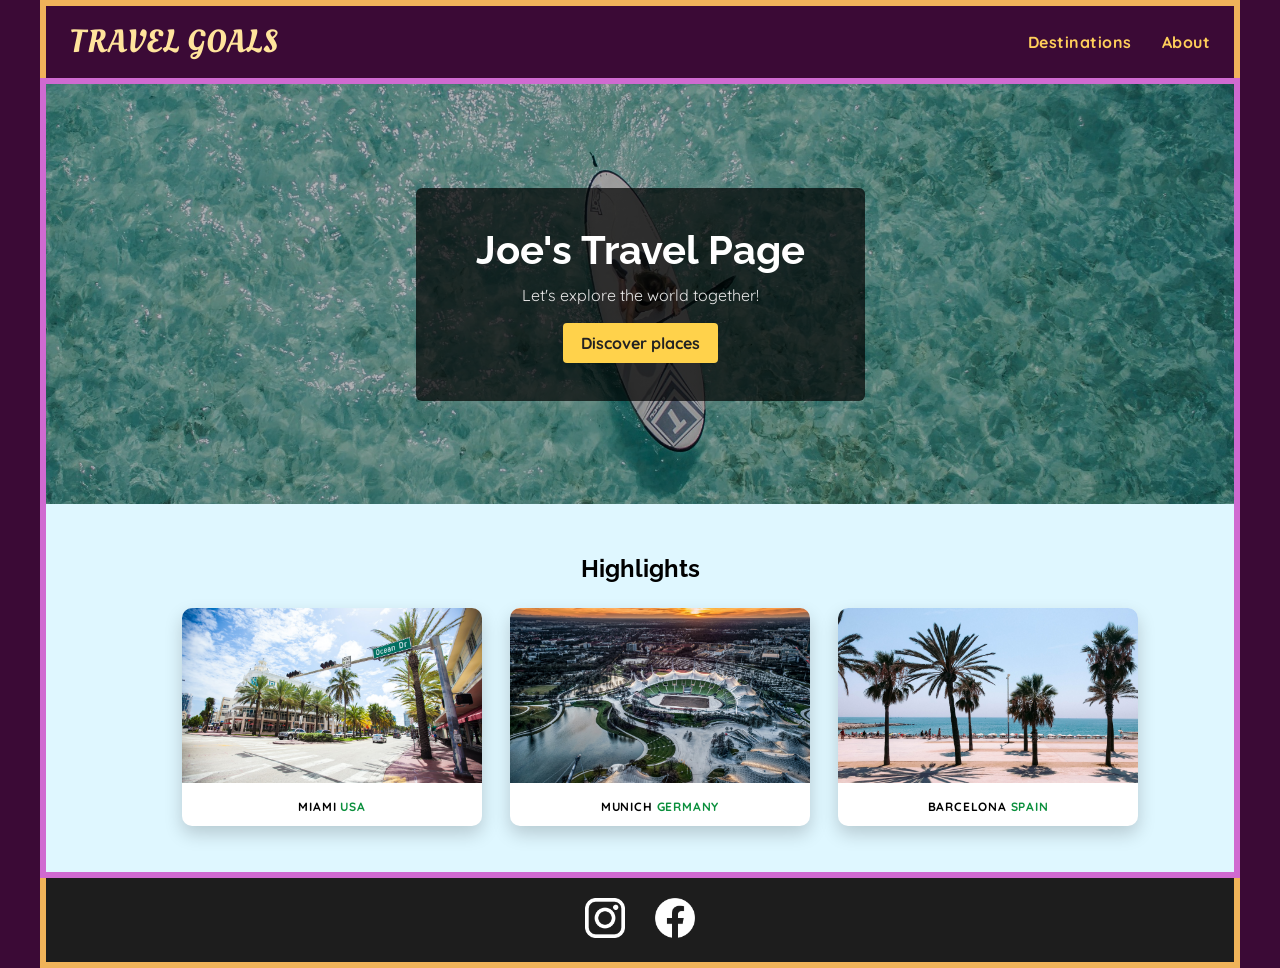
<file: th buoi2/bai2/index.html>
<!DOCTYPE html>
<html lang="en">
  <head>
    <meta charset="UTF-8" />
    <link
      href="https://fonts.googleapis.com/css2?family=Raleway:wght@700&family=Oleo+Script:wght@700&family=Quicksand:wght@300;500&display=swap"
      rel="stylesheet"
    />
    <link rel="stylesheet" href="shared.css" />
    <link rel="stylesheet" href="styles.css" />
    <title>Travel Goals</title>
  </head>
  <body>
    <header>
      <div id="page-logo">
        <a href="/index.html">Travel Goals</a>
      </div>
      <nav>
        <ul>
          <li><a href="/places.html">Destinations</a></li>
          <li><a href="">About</a></li>
        </ul>
      </nav>
    </header>
    <main>
      <section id="hero">
        <div id="hero-content">
          <h1>Joe's Travel Page</h1>
          <p>Let's explore the world together!</p>
          <a href="/places.html">Discover places</a>
        </div>
      </section>
      <section id="highlights">
        <h2>Highlights</h2>
        <ul id="destinations">
          <li class="destination">
            <img
              src="images/places/miami.jpg"
              alt="Miami streets on sunny day"
            />
            <p>Miami <strong>USA</strong></p>
          </li>
          <li class="destination">
            <img
              src="images/places/munich.jpg"
              alt="Munich stadium in winter"
            />
            <p>Munich <strong>Germany</strong></p>
          </li>
          <li class="destination">
            <img
              src="images/places/barcelona.jpg"
              alt="Palm beach in Barcelona"
            />
            <p>Barcelona <strong>Spain</strong></p>
          </li>
        </ul>
      </section>
    </main>
    <footer>
      <ul>
        <li>
          <a href="https://www.instagram.com">
            <img src="images/icons/insta.png" alt="Instagram logo"
          /></a>
        </li>
        <li>
          <a href="https://www.facebook.com">
            <img src="images/icons/facebook.png" alt="Facebook logo"
          /></a>
        </li>
      </ul>
    </footer>
  </body>
</html>
</file>
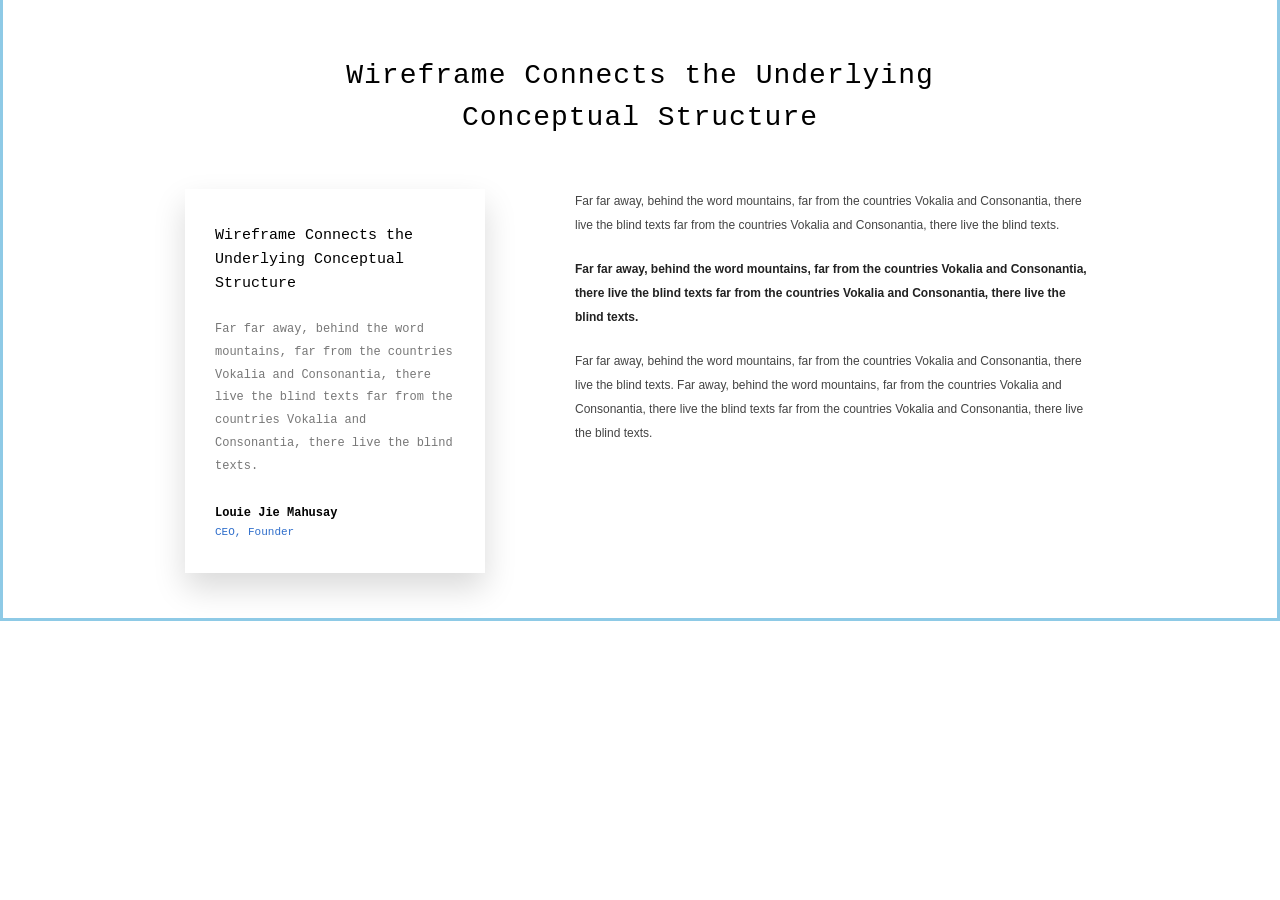
<file: th buoi2/bai3/index.html>
<!DOCTYPE html>
<html lang="vi">
<head>
    <meta charset="UTF-8">
    <title>Bài tập 03</title>
    <link rel="stylesheet" href="style.css">
</head>
<body>

    <section class="frame">
        <div class="frame-inner">

            <h1 class="main-title">
                Wireframe Connects the Underlying<br>
                Conceptual Structure
            </h1>

            <div class="content">

                <!-- Card bên trái -->
                <div class="card">
                    <h3>
                        Wireframe Connects the<br>
                        Underlying Conceptual<br>
                        Structure
                    </h3>

                    <p>
                        Far far away, behind the word mountains, far from the
                        countries Vokalia and Consonantia, there live the blind
                        texts far from the countries Vokalia and Consonantia,
                        there live the blind texts.
                    </p>

                    <div class="author">
                        <div class="name">Louie Jie Mahusay</div>
                        <div class="role">CEO, Founder</div>
                    </div>
                </div>

                <!-- Nội dung bên phải -->
                <div class="article">
                    <p>
                        Far far away, behind the word mountains, far from the countries Vokalia
                        and Consonantia, there live the blind texts far from the countries
                        Vokalia and Consonantia, there live the blind texts.
                    </p>

                    <p class="bold">
                        Far far away, behind the word mountains, far from the countries Vokalia
                        and Consonantia, there live the blind texts far from the countries
                        Vokalia and Consonantia, there live the blind texts.
                    </p>

                    <p>
                        Far far away, behind the word mountains, far from the countries Vokalia
                        and Consonantia, there live the blind texts. Far away, behind the word
                        mountains, far from the countries Vokalia and Consonantia, there live
                        the blind texts far from the countries Vokalia and Consonantia, there
                        live the blind texts.
                    </p>
                </div>

            </div>
        </div>
    </section>

</body>
</html>
</file>
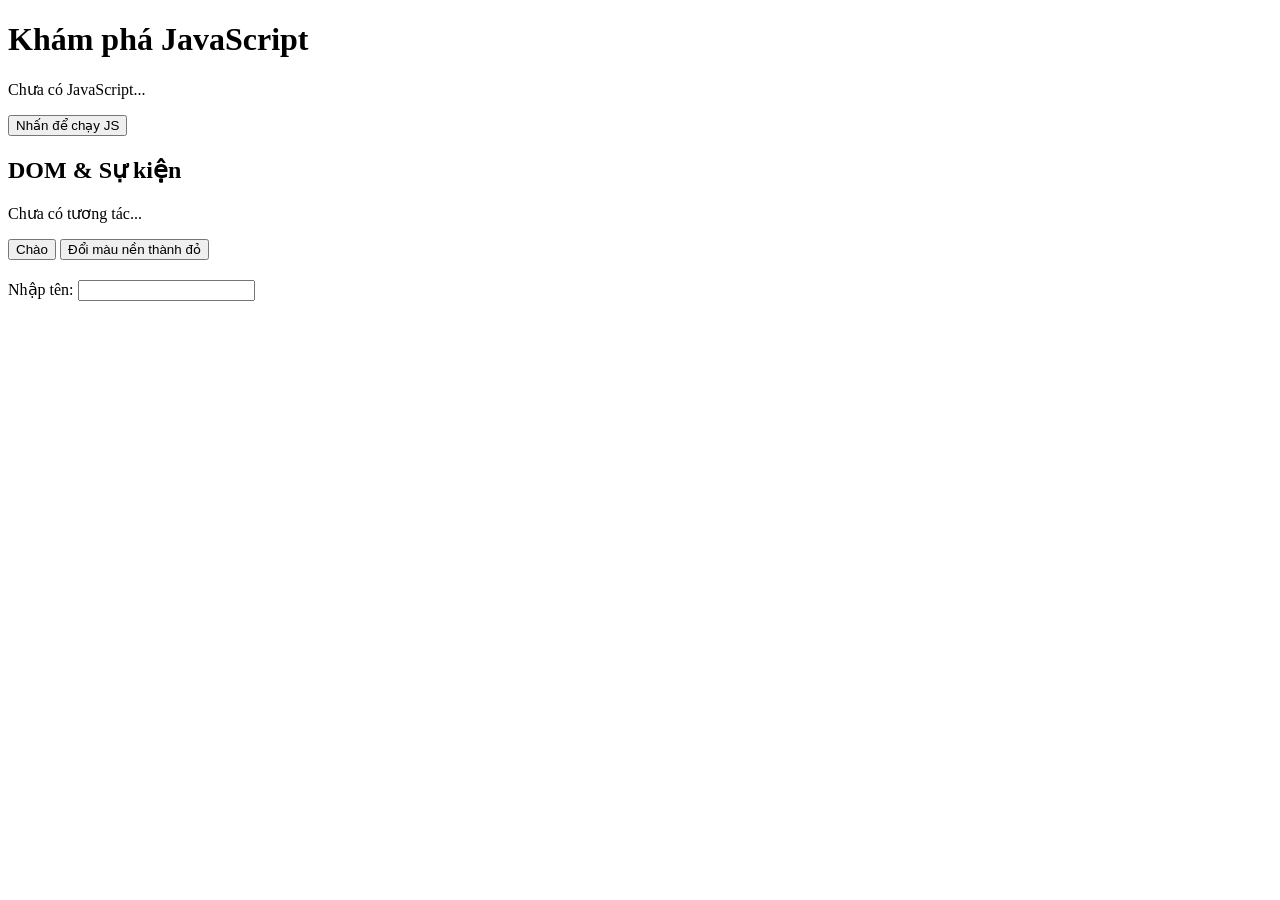
<file: th buoi3/lab-js-basic.html>
<!DOCTYPE html>
<html lang="vi">
<head>
  <meta charset="UTF-8">
  <title>Lab JS Cơ bản</title>
</head>
<body>
  <h1>Khám phá JavaScript</h1>
  <p id="welcome">Chưa có JavaScript...</p>
  <button id="runBtn">Nhấn để chạy JS</button>

  <script src="main.js"></script>
</body>
</html>
<section>
  <h2>DOM & Sự kiện</h2>
  <p id="status">Chưa có tương tác...</p>

  <button id="btnHello">Chào</button>
  <button id="btnRed">Đổi màu nền thành đỏ</button>

  <div style="margin-top: 20px;">
    <label>Nhập tên: </label>
    <input id="nameInput" type="text" />
    <p id="greeting"></p>
  </div>
</section>

<script src="dom.js"></script>
</file>
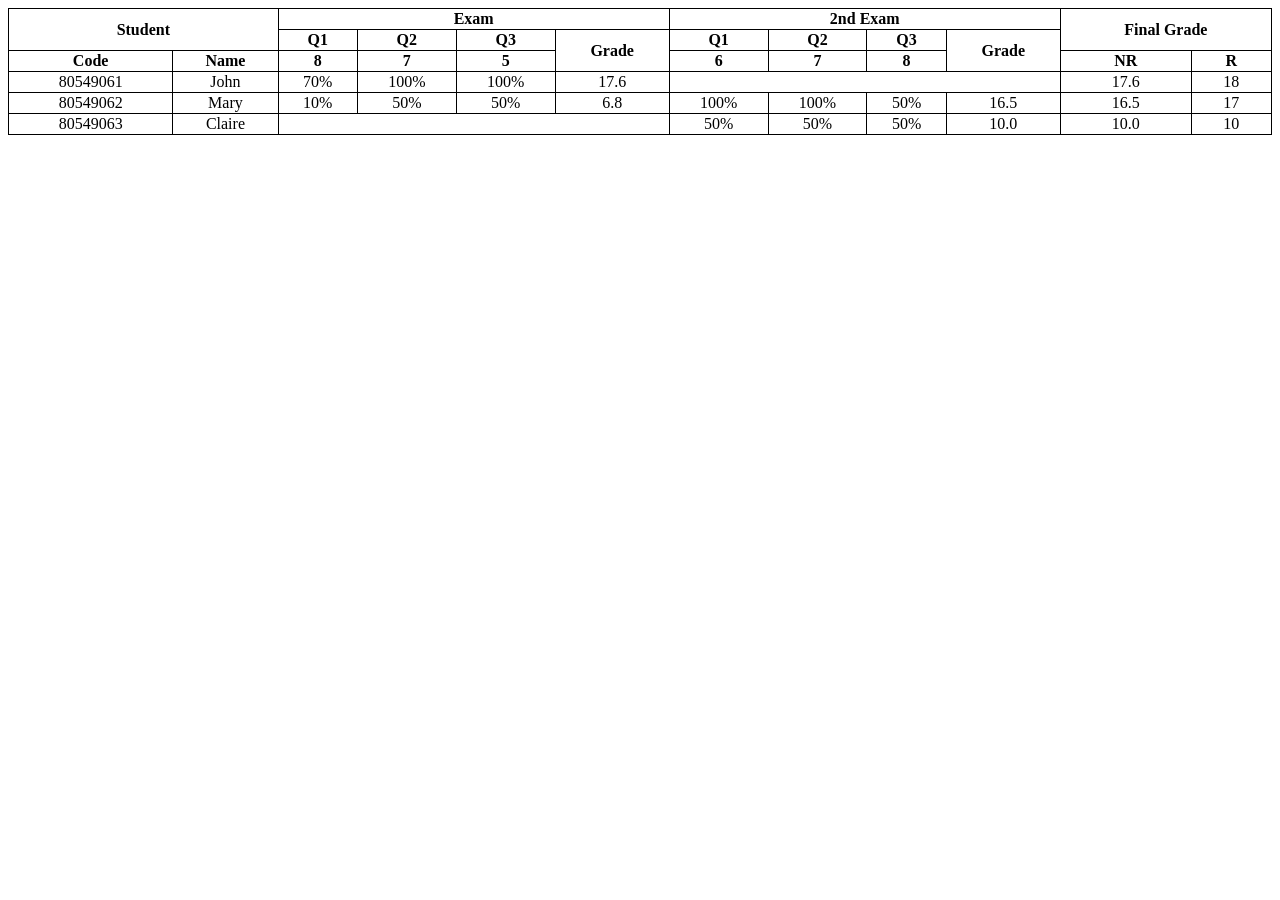
<file: th buoi1/bt03/bt03.html>
<!DOCTYPE html>
<html>
<head>
<style>
table, th, td {
  border: 1px solid black;
  border-collapse: collapse;
  text-align: center;
}
</style>
</head>
<body>
<table style="width:100%">
  <tr>
    <th colspan="2" rowspan="2">Student</th>
    <th colspan="4">Exam</th>
    <th colspan="4">2nd Exam</th>
    <th colspan="2" rowspan="2" >Final Grade</th>
  </tr>
 <tr>
    <th>Q1</th>
    <th>Q2</th>
    <th>Q3</th>
    <th rowspan="2">Grade</th>


    <th>Q1</th>
    <th>Q2</th>
    <th>Q3</th>
    <th rowspan="2">Grade</th>

  </tr>
  <tr>
    <th>Code</th>
    <th>Name</th>
    <th>8</th>
    <th>7</th>
    <th>5</th>
    <th>6</th>
    <th>7</th>
    <th>8</th>
    <th>NR</th>
    <th>R</th>
  </tr>
  <tr>
    <td>80549061</td>
    <td>John</td>
    <td>70%</td>
    <td>100%</td>
    <td>100%</td>
    <td>17.6</td>
    <td colspan="4"></td>
    <td>17.6</td>
    <td>18</td>
  </tr>
  <tr>
    <td>80549062</td>
    <td>Mary</td>
    <td>10%</td>
    <td>50%</td>
    <td>50%</td>
    <td>6.8</td>
    <td>100%</td>
    <td>100%</td>
    <td>50%</td>
    <td>16.5</td>
    <td>16.5</td>
    <td>17</td>
  </tr>
  <tr>
    <td>80549063</td>
    <td>Claire</td>
    <td colspan="4"></td>
    <td>50%</td>
    <td>50%</td>
    <td>50%</td>
    <td>10.0</td>
    <td>10.0</td>
    <td>10</td>
  </tr>
</table>
</body>
</html>
</file>
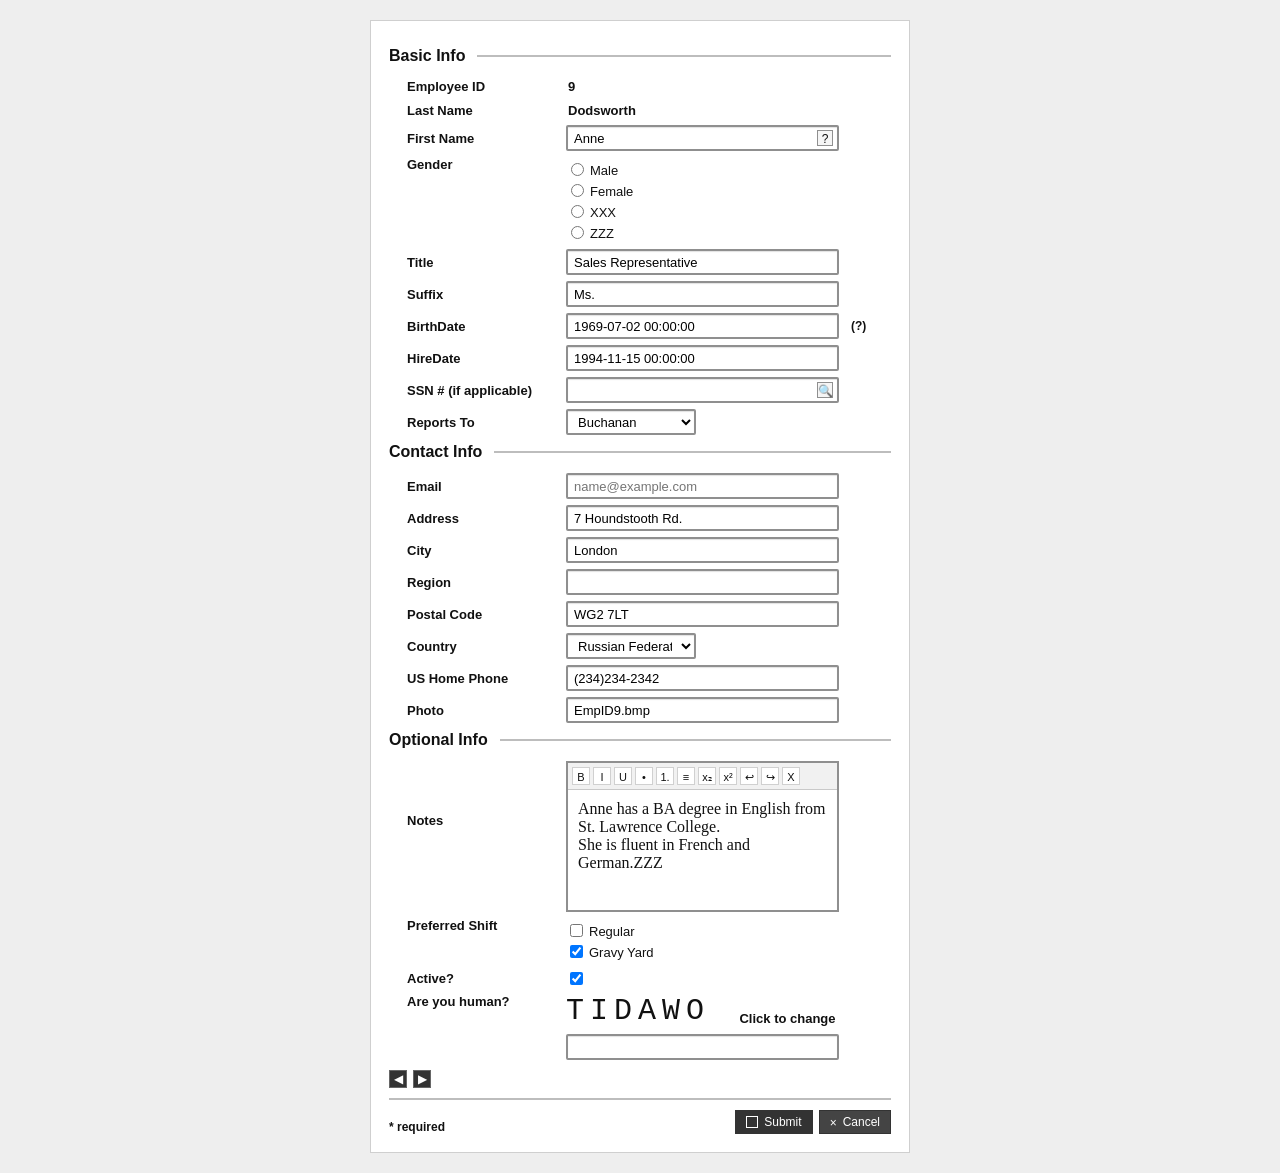
<file: th buoi1/bt04/bt04.html>
<!doctype html>
<html lang="vi">
<head>
<meta charset="utf-8">
<title>Employee Form (HTML/CSS only)</title>

<style>
*{box-sizing:border-box}
body{
  margin:0;
  background:#eee;
  font-family: Arial, Helvetica, sans-serif;
  color:#111;
}

.page{
  width:540px;
  margin:20px auto;
  background:#fff;
  border:1px solid #cfcfcf;
  padding:18px;
}

/* ===== Section title ===== */
.sec-head{
  display:flex;
  align-items:center;
  gap:12px;
  font-weight:700;
  margin:8px 0 12px;
}
.sec-head i{
  flex:1;
  border-top:2px solid #bdbdbd;
}

/* ===== Rows ===== */
.row{
  display:grid;
  grid-template-columns:165px 1fr 40px;
  gap:12px;
  margin:6px 0;
  align-items:center;
}
.row.top{align-items:start}

.label{
  font-weight:700;
  font-size:13px;
  padding-left:18px;
  white-space:nowrap;
}

/* ===== Inputs ===== */
.field{position:relative}

input[type="text"], select{
  width:100%;
  height:26px;
  border:2px solid #8f8f8f;
  background:#fff;
  padding:2px 6px;
  font-size:13px;
  border-radius:2px;
  box-shadow: inset 0 1px 1px rgba(0,0,0,.12);
}

.short{width:130px}

.plain{
  font-size:13px;
  font-weight:700;
  padding-left:2px;
}

/* icon inside input */
.has-icon input{padding-right:30px}
.in-icon{
  position:absolute;
  right:6px;
  top:50%;
  transform:translateY(-50%);
  width:16px;
  height:16px;
  border:1px solid #8f8f8f;
  background:#f5f5f5;
  font-size:12px;
  text-align:center;
  line-height:16px;
}

/* outside icon */
.out-icon{font-size:12px;font-weight:700}
.out-empty{color:transparent}

/* ===== Radio / checkbox ===== */
.radio-col label,
.checks label{
  display:block;
  font-size:13px;
  margin:2px 0;
}
input[type="radio"],input[type="checkbox"]{
  transform:translateY(1px);
  margin-right:6px;
}

/* ===== Notes editor ===== */
.row.notes{align-items:start}
.notes .label{padding-top:52px}

.editor{
  border:2px solid #8f8f8f;
  box-shadow: inset 0 1px 1px rgba(0,0,0,.1);
}
.toolbar{
  background:#f1f1f1;
  border-bottom:1px solid #c9c9c9;
  padding:4px;
  display:flex;
  gap:3px;
  flex-wrap:wrap;
}
.tool{
  width:18px;height:18px;
  border:1px solid #d0d0d0;
  background:#fff;
  font-size:11px;
  text-align:center;
  line-height:18px;
}
.editor-area{
  padding:10px;
  min-height:120px;
  font-family:"Times New Roman", serif;
  font-size:16px;
}

/* ===== Captcha FIX (KHÔNG LỆCH) ===== */
.captcha-wrap{width:100%}

.captcha-top{
  display:grid;
  grid-template-columns:170px 1fr;
  align-items:end;
  margin-bottom:6px;
}

.captcha-code{
  font-family:"Courier New", monospace;
  font-size:30px;
  letter-spacing:6px;
}

.captcha-change{
  text-align:center;
  font-size:13px;
  font-weight:700;
  padding-bottom:2px;
  white-space:nowrap;
}

.captcha-input{
  width:100%;
  height:26px;
}

/* ===== Footer ===== */
.nav-left{
  display:flex;
  gap:6px;
  margin-top:10px;
}
.nav-btn{
  width:18px;height:18px;
  border:1px solid #666;
  background:#333;
  color:#fff;
  font-size:12px;
  display:flex;
  align-items:center;
  justify-content:center;
}

.footer{
  display:flex;
  justify-content:space-between;
  align-items:flex-end;
  margin-top:10px;
  padding-top:10px;
  border-top:2px solid #bdbdbd;
}
.required{font-size:12px;font-weight:700}

.buttons{display:flex;gap:6px}
.btn{
  height:24px;
  padding:0 10px;
  background:#333;
  color:#fff;
  font-size:12px;
  border:1px solid #333;
  display:flex;
  align-items:center;
  gap:6px;
}
.btn.cancel{background:#444}
.btn span{
  width:12px;height:12px;
  border:1px solid #fff;
}
.btn.cancel span{
  border:none;
  width:auto;
}
</style>
</head>

<body>
<div class="page">

<!-- ===== Basic Info ===== -->
<div class="sec-head"><span>Basic Info</span><i></i></div>

<div class="row">
  <div class="label">Employee ID</div>
  <div class="field"><div class="plain">9</div></div>
  <div class="out-empty">(?)</div>
</div>

<div class="row">
  <div class="label">Last Name</div>
  <div class="field"><div class="plain">Dodsworth</div></div>
  <div class="out-empty">(?)</div>
</div>

<div class="row">
  <div class="label">First Name</div>
  <div class="field has-icon">
    <input type="text" value="Anne">
    <span class="in-icon">?</span>
  </div>
  <div class="out-empty">(?)</div>
</div>

<!-- ===== Gender (FIX) ===== -->
<div class="row top">
  <div class="label">Gender</div>
  <div class="field radio-col">
    <!-- chọn None để bỏ chọn -->
    <label><input type="radio" name="gender" value="Male">Male</label>
    <label><input type="radio" name="gender" value="Female">Female</label>
    <label><input type="radio" name="gender" value="XXX">XXX</label>
    <label><input type="radio" name="gender" value="ZZZ">ZZZ</label>
  </div>
  <div class="out-empty">(?)</div>
</div>

<div class="row">
  <div class="label">Title</div>
  <div class="field"><input type="text" value="Sales Representative"></div>
  <div class="out-empty">(?)</div>
</div>

<div class="row">
  <div class="label">Suffix</div>
  <div class="field"><input type="text" value="Ms."></div>
  <div class="out-empty">(?)</div>
</div>

<div class="row">
  <div class="label">BirthDate</div>
  <div class="field"><input type="text" value="1969-07-02 00:00:00"></div>
  <div class="out-icon">(?)</div>
</div>

<div class="row">
  <div class="label">HireDate</div>
  <div class="field"><input type="text" value="1994-11-15 00:00:00"></div>
  <div class="out-empty">(?)</div>
</div>

<div class="row">
  <div class="label">SSN # (if applicable)</div>
  <div class="field has-icon">
    <input type="text">
    <span class="in-icon">🔍</span>
  </div>
  <div class="out-empty">(?)</div>
</div>

<div class="row">
  <div class="label">Reports To</div>
  <div class="field">
    <select class="short">
      <option>Buchanan</option>
    </select>
  </div>
  <div class="out-empty">(?)</div>
</div>

<!-- ===== Contact Info ===== -->
<div class="sec-head"><span>Contact Info</span><i></i></div>

<div class="row"><div class="label">Email</div><div class="field"><input type="text" placeholder="name@example.com"></div><div class="out-empty">(?)</div></div>
<div class="row"><div class="label">Address</div><div class="field"><input type="text" value="7 Houndstooth Rd."></div><div class="out-empty">(?)</div></div>
<div class="row"><div class="label">City</div><div class="field"><input type="text" value="London"></div><div class="out-empty">(?)</div></div>
<div class="row"><div class="label">Region</div><div class="field"><input type="text"></div><div class="out-empty">(?)</div></div>
<div class="row"><div class="label">Postal Code</div><div class="field"><input type="text" value="WG2 7LT"></div><div class="out-empty">(?)</div></div>

<div class="row">
  <div class="label">Country</div>
  <div class="field">
    <select class="short"><option>Russian Federation</option></select>
  </div>
  <div class="out-empty">(?)</div>
</div>

<div class="row"><div class="label">US Home Phone</div><div class="field"><input type="text" value="(234)234-2342"></div><div class="out-empty">(?)</div></div>
<div class="row"><div class="label">Photo</div><div class="field"><input type="text" value="EmpID9.bmp"></div><div class="out-empty">(?)</div></div>

<!-- ===== Optional Info ===== -->
<div class="sec-head"><span>Optional Info</span><i></i></div>

<div class="row notes">
  <div class="label">Notes</div>
  <div class="field">
    <div class="editor">
      <div class="toolbar">
        <div class="tool">B</div><div class="tool">I</div><div class="tool">U</div>
        <div class="tool">•</div><div class="tool">1.</div><div class="tool">≡</div>
        <div class="tool">x₂</div><div class="tool">x²</div><div class="tool">↩</div>
        <div class="tool">↪</div><div class="tool">X</div>
      </div>
      <div class="editor-area">
        Anne has a BA degree in English from St. Lawrence College.<br>
        She is fluent in French and German.ZZZ
      </div>
    </div>
  </div>
  <div class="out-empty">(?)</div>
</div>

<div class="row top">
  <div class="label">Preferred Shift</div>
  <div class="field checks">
    <label><input type="checkbox">Regular</label>
    <label><input type="checkbox" checked>Gravy Yard</label>
  </div>
  <div class="out-empty">(?)</div>
</div>

<div class="row">
  <div class="label">Active?</div>
  <div class="field"><input type="checkbox" checked></div>
  <div class="out-empty">(?)</div>
</div>

<div class="row top">
  <div class="label">Are you human?</div>
  <div class="field">
    <div class="captcha-wrap">
      <div class="captcha-top">
        <div class="captcha-code">TIDAWO</div>
        <div class="captcha-change">Click to change</div>
      </div>
      <input class="captcha-input" type="text">
    </div>
  </div>
  <div class="out-empty">(?)</div>
</div>

<div class="nav-left">
  <div class="nav-btn">◀</div>
  <div class="nav-btn">▶</div>
</div>

<div class="footer">
  <div class="required">* <span>required</span></div>
  <div class="buttons">
    <div class="btn"><span></span>Submit</div>
    <div class="btn cancel"><span>×</span>Cancel</div>
  </div>
</div>

</div>
</body>
</html>
</file>
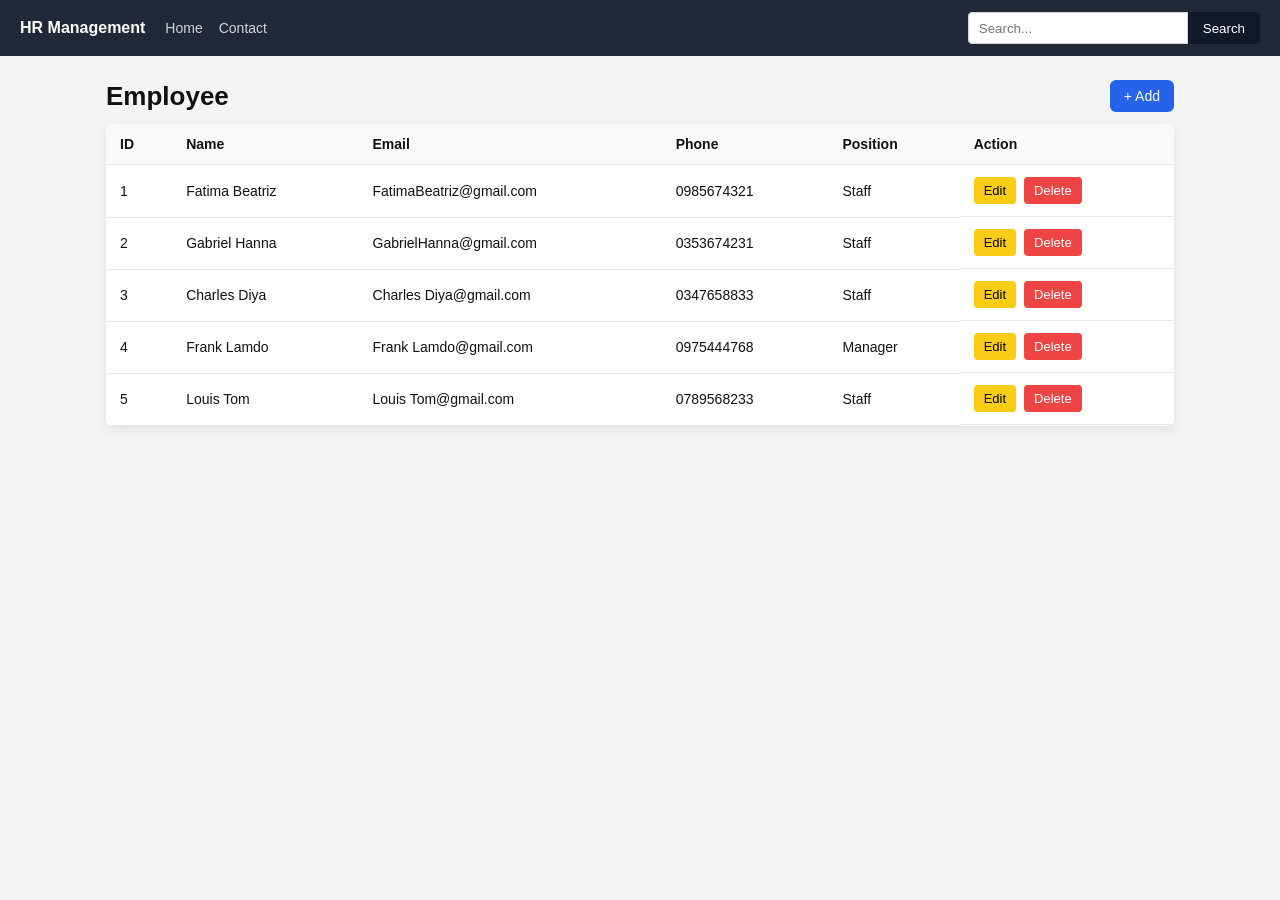
<file: th buoi1/bt05/bt05.html>
<!DOCTYPE html>
<html lang="vi">
<head>
<meta charset="UTF-8">
<title>HR Management - Employee</title>
<meta name="viewport" content="width=device-width, initial-scale=1.0">

<style>
*{
  box-sizing:border-box;
  margin:0;
  padding:0;
}
body{
  font-family: Arial, Helvetica, sans-serif;
  background:#f3f4f6;
  color:#111;
}

/* ===== NAVBAR ===== */
.navbar{
  background:#1f2937;
  height:56px;
  display:flex;
  align-items:center;
  padding:0 20px;
  color:#fff;
}
.brand{
  font-weight:700;
  margin-right:20px;
}
.navbar a{
  color:#d1d5db;
  text-decoration:none;
  margin-right:16px;
  font-size:14px;
}
.navbar a:hover{
  color:#fff;
}
.spacer{ flex:1; }

/* SEARCH giống ảnh */
.search-box{
  display:flex;
}
.search-box input{
  height:32px;
  width:220px;
  padding:0 10px;
  border:1px solid #d1d5db;
  border-radius:4px 0 0 4px;
  background:#fff;
  color:#111;
}
.search-box button{
  height:32px;
  padding:0 14px;
  border-radius:0 4px 4px 0;
  border:1px solid #111827;
  background:#111827;
  color:#fff;
  cursor:pointer;
}

/* ===== MAIN ===== */
.container{
  max-width:1100px;
  margin:24px auto;
  padding:0 16px;
}
.header{
  display:flex;
  justify-content:space-between;
  align-items:center;
  margin-bottom:12px;
}
.header h2{
  font-size:26px;
}
.btn-add{
  background:#2563eb;
  color:#fff;
  padding:8px 14px;
  border-radius:6px;
  cursor:pointer;
  font-size:14px;
}

/* ===== TABLE ===== */
.card{
  background:#fff;
  border-radius:6px;
  box-shadow:0 4px 12px rgba(0,0,0,.08);
  overflow:hidden;
}
table{
  width:100%;
  border-collapse:collapse;
}
thead{
  background:#f9fafb;
}
th,td{
  padding:12px 14px;
  border-bottom:1px solid #e5e7eb;
  text-align:left;
  font-size:14px;
}
tbody tr:hover{
  background:#f9fafb;
}

/* Position = text thường */
.position{
  color:#111;
  font-weight:normal;
}

/* Action buttons */
.actions{
  display:flex;
  gap:8px;
}
.btn{
  border:none;
  padding:6px 10px;
  border-radius:4px;
  font-size:13px;
  cursor:pointer;
}
.btn-edit{
  background:#facc15;
}
.btn-delete{
  background:#ef4444;
  color:#fff;
}

/* ===== MODAL ===== */
#modal-toggle{ display:none; }

.overlay{
  position:fixed;
  inset:0;
  background:rgba(0,0,0,.4);
  opacity:0;
  pointer-events:none;
}
.modal{
  position:fixed;
  top:50%;
  left:50%;
  transform:translate(-50%,-50%);
  width:800px;
  max-width:95%;
  opacity:0;
  pointer-events:none;
}
#modal-toggle:checked ~ .overlay{
  opacity:1;
  pointer-events:auto;
}
#modal-toggle:checked ~ .modal{
  opacity:1;
  pointer-events:auto;
}
.modal-box{
  background:#fff;
  border-radius:6px;
  overflow:hidden;
}
.modal-header{
  background:#2563eb;
  color:#fff;
  padding:12px 16px;
  display:flex;
  justify-content:space-between;
}
.close{
  cursor:pointer;
  font-size:18px;
}
.modal-body{
  padding:16px;
}
.form-grid{
  display:grid;
  grid-template-columns:1fr 1fr;
  gap:14px;
}
.field label{
  font-size:13px;
  color:#6b7280;
  margin-bottom:6px;
  display:block;
}
.field input,
.field select{
  width:100%;
  height:36px;
  padding:0 10px;
  border:1px solid #d1d5db;
  border-radius:4px;
  background:#fff;
}

/* Sex */
.sex-field{
  grid-column:1 / -1;
}
.sex-options{
  display:flex;
  gap:16px;
  margin-top:4px;
}
.sex-options input{
  width:14px;
  height:14px;
}

/* Footer */
.modal-footer{
  display:flex;
  justify-content:flex-end;
  gap:10px;
  padding:12px 16px;
  border-top:1px solid #e5e7eb;
}
.btn-save{
  background:#16a34a;
  color:#fff;
}
.btn-cancel{
  background:#e5e7eb;
}
</style>
</head>

<body>

<!-- NAV -->
<div class="navbar">
  <div class="brand">HR Management</div>
  <a href="#">Home</a>
  <a href="#">Contact</a>
  <div class="spacer"></div>
  <div class="search-box">
    <input type="text" placeholder="Search...">
    <button>Search</button>
  </div>
</div>

<!-- MAIN -->
<div class="container">
  <div class="header">
    <h2>Employee</h2>
    <label for="modal-toggle" class="btn-add">+ Add</label>
  </div>

  <div class="card">
    <table>
      <thead>
        <tr>
          <th>ID</th><th>Name</th><th>Email</th><th>Phone</th><th>Position</th><th>Action</th>
        </tr>
      </thead>
      <tbody>
        <tr>
          <td>1</td><td>Fatima Beatriz</td><td>FatimaBeatriz@gmail.com</td><td>0985674321</td>
          <td class="position">Staff</td>
          <td class="actions">
            <button class="btn btn-edit">Edit</button>
            <button class="btn btn-delete">Delete</button>
          </td>
        </tr>
        <tr>
          <td>2</td><td>Gabriel Hanna</td><td>GabrielHanna@gmail.com</td><td>0353674231</td>
          <td class="position">Staff</td>
          <td class="actions">
            <button class="btn btn-edit">Edit</button>
            <button class="btn btn-delete">Delete</button>
          </td>
        </tr>
        <tr>
          <td>3</td><td>Charles Diya</td><td>Charles Diya@gmail.com</td><td>0347658833</td>
          <td class="position">Staff</td>
          <td class="actions">
            <button class="btn btn-edit">Edit</button>
            <button class="btn btn-delete">Delete</button>
          </td>
        </tr>
        <tr>
          <td>4</td><td>Frank Lamdo</td><td>Frank Lamdo@gmail.com</td><td>0975444768</td>
          <td class="position">Manager</td>
          <td class="actions">
            <button class="btn btn-edit">Edit</button>
            <button class="btn btn-delete">Delete</button>
          </td>
        </tr>
        <tr>
          <td>5</td><td>Louis Tom</td><td>Louis Tom@gmail.com</td><td>0789568233</td>
          <td class="position">Staff</td>
          <td class="actions">
            <button class="btn btn-edit">Edit</button>
            <button class="btn btn-delete">Delete</button>
          </td>
      </tbody>
    </table>
  </div>
</div>

<!-- MODAL -->
<input type="checkbox" id="modal-toggle">
<label for="modal-toggle" class="overlay"></label>

<div class="modal">
  <div class="modal-box">
    <div class="modal-header">
      <span>New Employee</span>
      <label for="modal-toggle" class="close">×</label>
    </div>

    <div class="modal-body">
      <div class="form-grid">
        <div class="field">
          <label>Name</label>
          <input>
        </div>
        <div class="field">
          <label>Email</label>
          <input>
        </div>
        <div class="field">
          <label>Phone</label>
          <input>
        </div>
        <div class="field">
          <label>Position</label>
          <select>
            <option>-- Select Position --</option>
            <option>Staff</option>
            <option>Manager</option>
            <option>CEO</option>
          </select>
        </div>

        <div class="sex-field">
          <label>Sex</label>
          <div class="sex-options">
            <label><input type="radio" name="sex"> Male</label>
            <label><input type="radio" name="sex"> Female</label>
          </div>
        </div>
      </div>
    </div>

    <div class="modal-footer">
      <button class="btn btn-save">Save</button>
      <label for="modal-toggle" class="btn btn-cancel">Cancel</label>
    </div>
  </div>
</div>

</body>
</html>
</file>
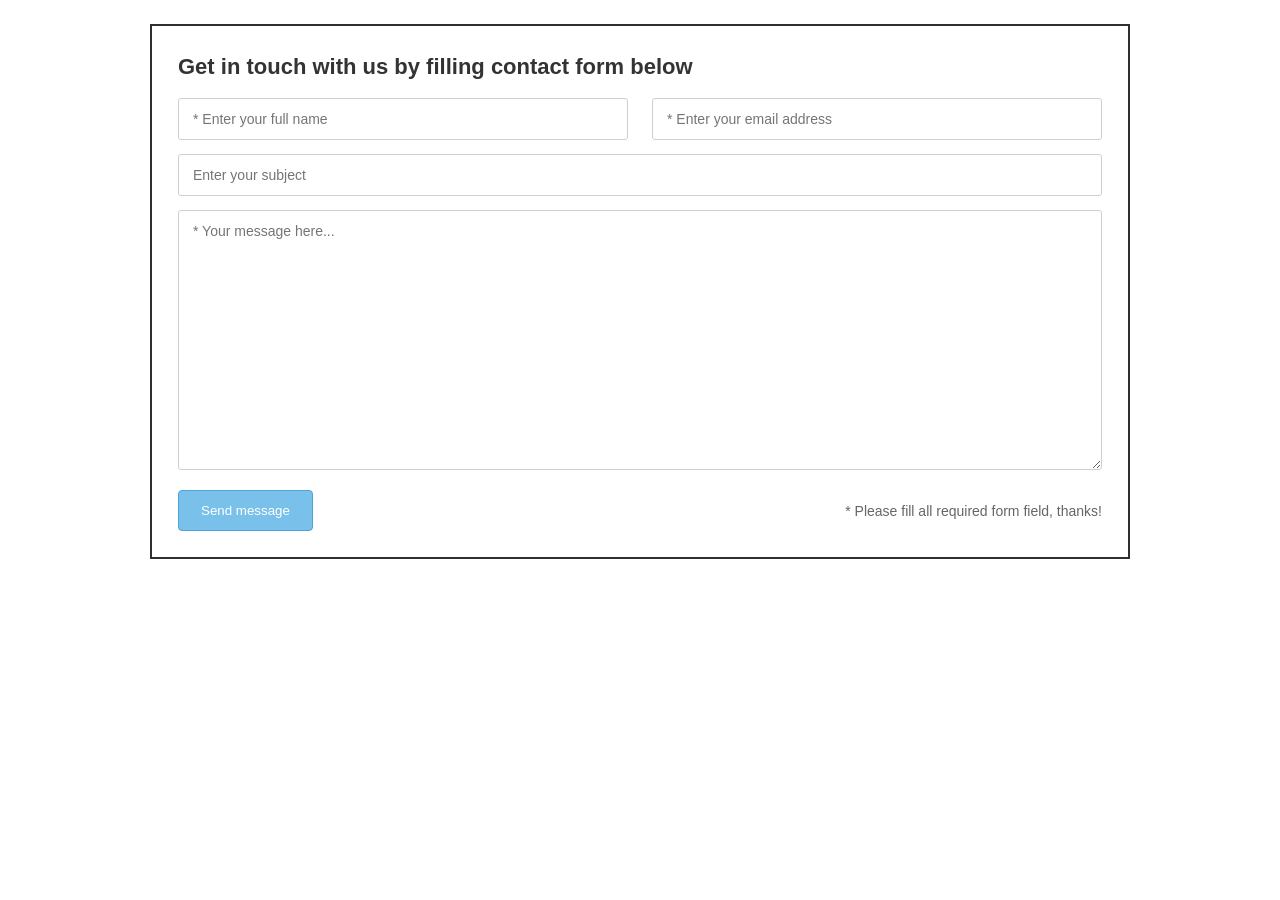
<file: th buoi2/bai1/bt01.html>
<!DOCTYPE html>
<html lang="vi">
<head>
  <meta charset="UTF-8" />
  <title>Contact Form Flexbox</title>
  <link rel="stylesheet" href="bt01.css" />
</head>
<body>

  <div class="box">
    <h2>Get in touch with us by filling contact form below</h2>

    <form class="form">
      <div class="row two">
        <input type="text" placeholder="* Enter your full name" />
        <input type="email" placeholder="* Enter your email address" />
      </div>

      <div class="row one">
        <input type="text" placeholder="Enter your subject" />
      </div>

      <div class="row one">
        <textarea placeholder="* Your message here..."></textarea>
      </div>

      <div class="row bottom">
        <button type="button">Send message</button>
        <span class="note">* Please fill all required form field, thanks!</span>
      </div>
    </form>
  </div>

</body>
</html>
</file>
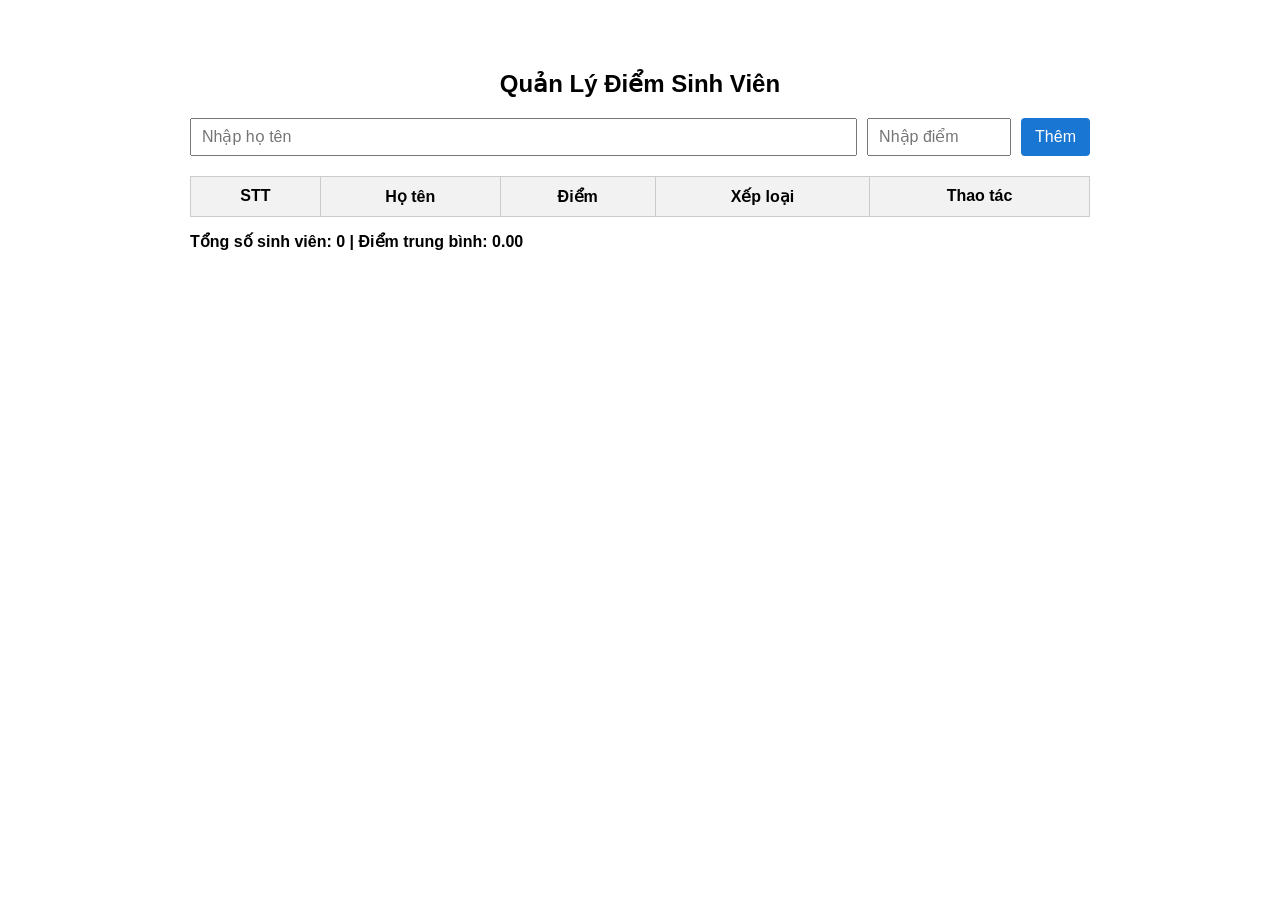
<file: th buoi4/bai1.1/baitap1.1.html>
<!DOCTYPE html>
<html lang="vi">
<head>
  <meta charset="UTF-8" />
  <meta name="viewport" content="width=device-width, initial-scale=1.0" />
  <title>Bảng Điểm Sinh Viên</title>
  <style>
    body {
      font-family: Arial, sans-serif;
      max-width: 900px;
      margin: 30px auto;
      padding: 20px;
    }

    h2 {
      text-align: center;
      margin-bottom: 20px;
    }

    .form-group {
      display: flex;
      gap: 10px;
      margin-bottom: 20px;
      flex-wrap: wrap;
    }

    input {
      padding: 8px 10px;
      font-size: 16px;
    }

    #hoTen {
      flex: 2;
      min-width: 220px;
    }

    #diem {
      width: 120px;
    }

    button {
      padding: 8px 14px;
      font-size: 16px;
      cursor: pointer;
      border: none;
      background-color: #1976d2;
      color: white;
      border-radius: 4px;
    }

    button:hover {
      background-color: #125ca1;
    }

    table {
      width: 100%;
      border-collapse: collapse;
      margin-bottom: 15px;
    }

    th, td {
      border: 1px solid #ccc;
      padding: 10px;
      text-align: center;
    }

    th {
      background-color: #f2f2f2;
    }

    .highlight {
      background-color: yellow;
    }

    .btn-delete {
      background-color: #d32f2f;
      padding: 6px 10px;
      border-radius: 4px;
    }

    .btn-delete:hover {
      background-color: #a51f1f;
    }

    .stats {
      font-weight: bold;
      margin-top: 10px;
    }
  </style>
</head>
<body>
  <h2>Quản Lý Điểm Sinh Viên</h2>

  <div class="form-group">
    <input type="text" id="hoTen" placeholder="Nhập họ tên" />
    <input type="number" id="diem" placeholder="Nhập điểm" min="0" max="10" step="0.1" />
    <button id="btnThem">Thêm</button>
  </div>

  <table>
    <thead>
      <tr>
        <th>STT</th>
        <th>Họ tên</th>
        <th>Điểm</th>
        <th>Xếp loại</th>
        <th>Thao tác</th>
      </tr>
    </thead>
    <tbody id="studentTableBody"></tbody>
  </table>

  <div class="stats" id="thongKe">
    Tổng số sinh viên: 0 | Điểm trung bình: 0.00
  </div>

  <script>
    const hoTenInput = document.getElementById("hoTen");
    const diemInput = document.getElementById("diem");
    const btnThem = document.getElementById("btnThem");
    const tbody = document.getElementById("studentTableBody");
    const thongKe = document.getElementById("thongKe");

    let danhSachSinhVien = [];

    function xepLoai(diem) {
      if (diem >= 8.5) return "Giỏi";
      if (diem >= 7.0) return "Khá";
      if (diem >= 5.0) return "Trung bình";
      return "Yếu";
    }

    function renderTable() {
      tbody.innerHTML = "";

      danhSachSinhVien.forEach((sv, index) => {
        const tr = document.createElement("tr");

        if (sv.diem < 5) {
          tr.classList.add("highlight");
        }

        tr.innerHTML = `
          <td>${index + 1}</td>
          <td>${sv.hoTen}</td>
          <td>${sv.diem.toFixed(1)}</td>
          <td>${xepLoai(sv.diem)}</td>
          <td>
            <button class="btn-delete" data-index="${index}">Xóa</button>
          </td>
        `;

        tbody.appendChild(tr);
      });

      capNhatThongKe();
    }

    function capNhatThongKe() {
      const tongSo = danhSachSinhVien.length;
      let diemTB = 0;

      if (tongSo > 0) {
        const tongDiem = danhSachSinhVien.reduce((sum, sv) => sum + sv.diem, 0);
        diemTB = tongDiem / tongSo;
      }

      thongKe.textContent = `Tổng số sinh viên: ${tongSo} | Điểm trung bình: ${diemTB.toFixed(2)}`;
    }

    function themSinhVien() {
      const hoTen = hoTenInput.value.trim();
      const diem = parseFloat(diemInput.value);

      if (hoTen === "") {
        alert("Họ tên không được để trống!");
        hoTenInput.focus();
        return;
      }

      if (isNaN(diem) || diem < 0 || diem > 10) {
        alert("Điểm phải là số từ 0 đến 10!");
        diemInput.focus();
        return;
      }

      danhSachSinhVien.push({
        hoTen: hoTen,
        diem: diem
      });

      renderTable();

      hoTenInput.value = "";
      diemInput.value = "";
      hoTenInput.focus();
    }

    btnThem.addEventListener("click", themSinhVien);

    diemInput.addEventListener("keydown", function (event) {
      if (event.key === "Enter") {
        themSinhVien();
      }
    });

    tbody.addEventListener("click", function (event) {
      if (event.target.classList.contains("btn-delete")) {
        const index = event.target.getAttribute("data-index");
        danhSachSinhVien.splice(index, 1);
        renderTable();
      }
    });
  </script>
</body>
</html>
</file>
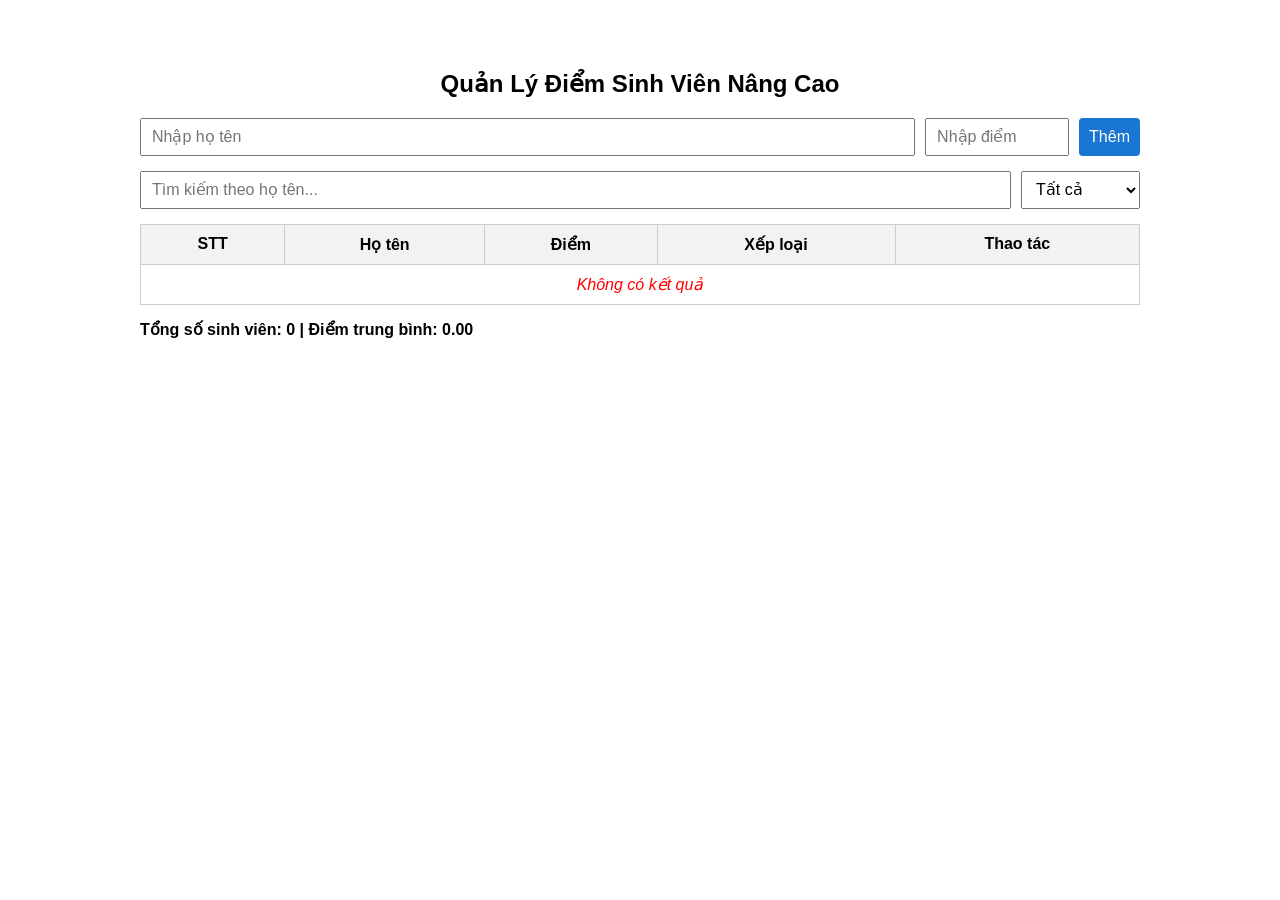
<file: th buoi4/bai1.2/baitap1.2.html>
<!DOCTYPE html>
<html lang="vi">
<head>
  <meta charset="UTF-8" />
  <meta name="viewport" content="width=device-width, initial-scale=1.0" />
  <title>Bảng Điểm Sinh Viên Nâng Cao</title>
  <style>
    body {
      font-family: Arial, sans-serif;
      max-width: 1000px;
      margin: 30px auto;
      padding: 20px;
    }

    h2 {
      text-align: center;
      margin-bottom: 20px;
    }

    .form-group,
    .filter-group {
      display: flex;
      gap: 10px;
      margin-bottom: 15px;
      flex-wrap: wrap;
    }

    input,
    select,
    button {
      padding: 8px 10px;
      font-size: 16px;
    }

    #hoTen {
      flex: 2;
      min-width: 220px;
    }

    #diem {
      width: 120px;
    }

    #searchName {
      flex: 2;
      min-width: 220px;
    }

    button {
      cursor: pointer;
      border: none;
      background-color: #1976d2;
      color: white;
      border-radius: 4px;
    }

    button:hover {
      background-color: #125ca1;
    }

    .btn-delete {
      background-color: #d32f2f;
      padding: 6px 10px;
      border-radius: 4px;
    }

    .btn-delete:hover {
      background-color: #a51f1f;
    }

    table {
      width: 100%;
      border-collapse: collapse;
      margin-top: 10px;
    }

    th,
    td {
      border: 1px solid #ccc;
      padding: 10px;
      text-align: center;
    }

    th {
      background-color: #f2f2f2;
    }

    .highlight {
      background-color: yellow;
    }

    .sortable {
      cursor: pointer;
      user-select: none;
    }

    .no-result {
      text-align: center;
      color: red;
      font-style: italic;
    }

    .stats {
      margin-top: 15px;
      font-weight: bold;
    }
  </style>
</head>
<body>
  <h2>Quản Lý Điểm Sinh Viên Nâng Cao</h2>

  <div class="form-group">
    <input type="text" id="hoTen" placeholder="Nhập họ tên" />
    <input type="number" id="diem" placeholder="Nhập điểm" min="0" max="10" step="0.1" />
    <button id="btnThem">Thêm</button>
  </div>

  <div class="filter-group">
    <input type="text" id="searchName" placeholder="Tìm kiếm theo họ tên..." />
    <select id="filterRank">
      <option value="Tất cả">Tất cả</option>
      <option value="Giỏi">Giỏi</option>
      <option value="Khá">Khá</option>
      <option value="Trung bình">Trung bình</option>
      <option value="Yếu">Yếu</option>
    </select>
  </div>

  <table>
    <thead>
      <tr>
        <th>STT</th>
        <th>Họ tên</th>
        <th id="sortScore" class="sortable">Điểm</th>
        <th>Xếp loại</th>
        <th>Thao tác</th>
      </tr>
    </thead>
    <tbody id="studentTableBody"></tbody>
  </table>

  <div class="stats" id="thongKe">
    Tổng số sinh viên: 0 | Điểm trung bình: 0.00
  </div>

  <script>
    const hoTenInput = document.getElementById("hoTen");
    const diemInput = document.getElementById("diem");
    const btnThem = document.getElementById("btnThem");

    const searchNameInput = document.getElementById("searchName");
    const filterRankSelect = document.getElementById("filterRank");
    const sortScoreTh = document.getElementById("sortScore");

    const tbody = document.getElementById("studentTableBody");
    const thongKe = document.getElementById("thongKe");

    let students = [];
    let filteredStudents = [];

    let sortOrder = null; // null | "asc" | "desc"

    function getRank(score) {
      if (score >= 8.5) return "Giỏi";
      if (score >= 7.0) return "Khá";
      if (score >= 5.0) return "Trung bình";
      return "Yếu";
    }

    function updateSortHeader() {
      if (sortOrder === "asc") {
        sortScoreTh.textContent = "Điểm ▲";
      } else if (sortOrder === "desc") {
        sortScoreTh.textContent = "Điểm ▼";
      } else {
        sortScoreTh.textContent = "Điểm";
      }
    }

    function applyFilters() {
      const keyword = searchNameInput.value.trim().toLowerCase();
      const selectedRank = filterRankSelect.value;

      filteredStudents = students.filter((student) => {
        const matchName = student.hoTen.toLowerCase().includes(keyword);
        const studentRank = getRank(student.diem);
        const matchRank =
          selectedRank === "Tất cả" || studentRank === selectedRank;

        return matchName && matchRank;
      });

      if (sortOrder === "asc") {
        filteredStudents.sort((a, b) => a.diem - b.diem);
      } else if (sortOrder === "desc") {
        filteredStudents.sort((a, b) => b.diem - a.diem);
      }

      renderTable();
    }

    function renderTable() {
      tbody.innerHTML = "";

      if (filteredStudents.length === 0) {
        tbody.innerHTML = `
          <tr>
            <td colspan="5" class="no-result">Không có kết quả</td>
          </tr>
        `;
      } else {
        filteredStudents.forEach((student, index) => {
          const tr = document.createElement("tr");

          if (student.diem < 5) {
            tr.classList.add("highlight");
          }

          tr.innerHTML = `
            <td>${index + 1}</td>
            <td>${student.hoTen}</td>
            <td>${student.diem.toFixed(1)}</td>
            <td>${getRank(student.diem)}</td>
            <td>
              <button class="btn-delete" data-id="${student.id}">Xóa</button>
            </td>
          `;

          tbody.appendChild(tr);
        });
      }

      updateStatistics();
      updateSortHeader();
    }

    function updateStatistics() {
      const total = students.length;
      let average = 0;

      if (total > 0) {
        const sum = students.reduce((acc, student) => acc + student.diem, 0);
        average = sum / total;
      }

      thongKe.textContent = `Tổng số sinh viên: ${total} | Điểm trung bình: ${average.toFixed(2)}`;
    }

    function addStudent() {
      const hoTen = hoTenInput.value.trim();
      const diem = parseFloat(diemInput.value);

      if (hoTen === "") {
        alert("Họ tên không được để trống!");
        hoTenInput.focus();
        return;
      }

      if (isNaN(diem) || diem < 0 || diem > 10) {
        alert("Điểm phải là số từ 0 đến 10!");
        diemInput.focus();
        return;
      }

      students.push({
        id: Date.now(),
        hoTen: hoTen,
        diem: diem
      });

      hoTenInput.value = "";
      diemInput.value = "";
      hoTenInput.focus();

      applyFilters();
    }

    btnThem.addEventListener("click", addStudent);

    diemInput.addEventListener("keydown", function(event) {
      if (event.key === "Enter") {
        addStudent();
      }
    });

    searchNameInput.addEventListener("input", function() {
      applyFilters();
    });

    filterRankSelect.addEventListener("change", function() {
      applyFilters();
    });

    sortScoreTh.addEventListener("click", function() {
      if (sortOrder === null) {
        sortOrder = "asc";
      } else if (sortOrder === "asc") {
        sortOrder = "desc";
      } else {
        sortOrder = "asc";
      }

      applyFilters();
    });

    tbody.addEventListener("click", function(event) {
      if (event.target.classList.contains("btn-delete")) {
        const id = Number(event.target.getAttribute("data-id"));
        students = students.filter((student) => student.id !== id);
        applyFilters();
      }
    });

    applyFilters();
  </script>
</body>
</html>
</file>
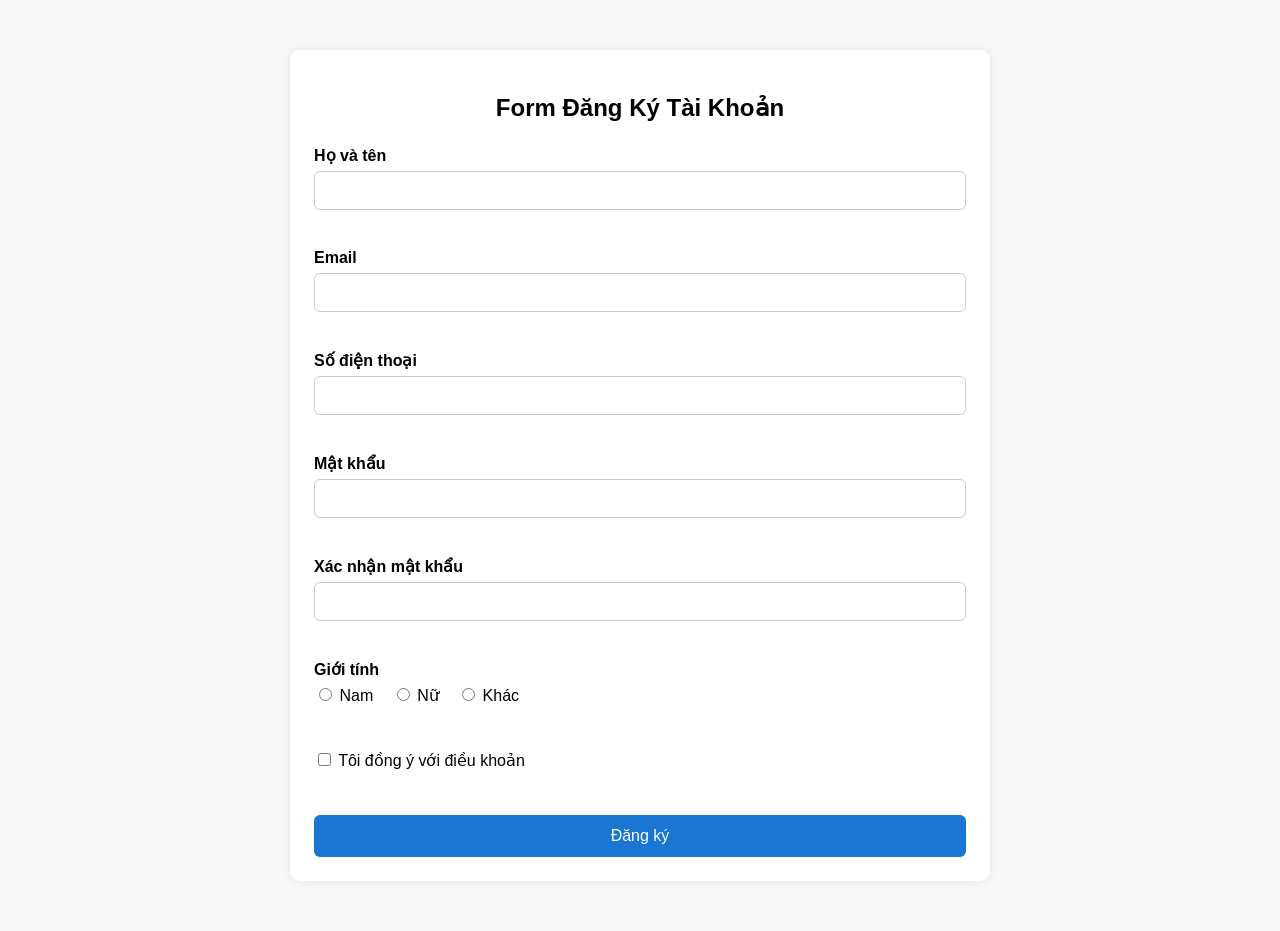
<file: th buoi4/bai2.1/bai2.1.html>
<!DOCTYPE html>
<html lang="vi">
<head>
  <meta charset="UTF-8" />
  <meta name="viewport" content="width=device-width, initial-scale=1.0" />
  <title>Form Đăng Ký Tài Khoản</title>
  <style>
    body {
      font-family: Arial, sans-serif;
      max-width: 700px;
      margin: 30px auto;
      padding: 20px;
      background: #f7f7f7;
    }

    .container {
      background: white;
      padding: 24px;
      border-radius: 10px;
      box-shadow: 0 0 10px rgba(0, 0, 0, 0.08);
    }

    h2 {
      text-align: center;
      margin-bottom: 24px;
    }

    .form-group {
      margin-bottom: 16px;
    }

    label {
      display: block;
      font-weight: bold;
      margin-bottom: 6px;
    }

    input[type="text"],
    input[type="email"],
    input[type="password"] {
      width: 100%;
      padding: 10px;
      font-size: 15px;
      border: 1px solid #ccc;
      border-radius: 6px;
      box-sizing: border-box;
    }

    .radio-group,
    .checkbox-group {
      margin-top: 6px;
    }

    .radio-group label,
    .checkbox-group label {
      display: inline-block;
      font-weight: normal;
      margin-right: 14px;
    }

    .error {
      color: red;
      font-size: 14px;
      margin-top: 5px;
      min-height: 18px;
    }

    .success-box {
      display: none;
      text-align: center;
      padding: 30px 20px;
      background: #e8f9ec;
      border: 1px solid #9ad7a5;
      border-radius: 10px;
    }

    .success-box h3 {
      color: green;
      margin-bottom: 10px;
    }

    button {
      width: 100%;
      padding: 12px;
      background: #1976d2;
      color: white;
      border: none;
      border-radius: 6px;
      font-size: 16px;
      cursor: pointer;
    }

    button:hover {
      background: #125aa0;
    }
  </style>
</head>
<body>
  <div class="container">
    <form id="registerForm">
      <h2>Form Đăng Ký Tài Khoản</h2>

      <div class="form-group">
        <label for="fullname">Họ và tên</label>
        <input type="text" id="fullname" />
        <div class="error" id="fullnameError"></div>
      </div>

      <div class="form-group">
        <label for="email">Email</label>
        <input type="text" id="email" />
        <div class="error" id="emailError"></div>
      </div>

      <div class="form-group">
        <label for="phone">Số điện thoại</label>
        <input type="text" id="phone" />
        <div class="error" id="phoneError"></div>
      </div>

      <div class="form-group">
        <label for="password">Mật khẩu</label>
        <input type="password" id="password" />
        <div class="error" id="passwordError"></div>
      </div>

      <div class="form-group">
        <label for="confirmPassword">Xác nhận mật khẩu</label>
        <input type="password" id="confirmPassword" />
        <div class="error" id="confirmPasswordError"></div>
      </div>

      <div class="form-group">
        <label>Giới tính</label>
        <div class="radio-group" id="genderGroup">
          <label><input type="radio" name="gender" value="Nam" /> Nam</label>
          <label><input type="radio" name="gender" value="Nữ" /> Nữ</label>
          <label><input type="radio" name="gender" value="Khác" /> Khác</label>
        </div>
        <div class="error" id="genderError"></div>
      </div>

      <div class="form-group">
        <div class="checkbox-group">
          <label>
            <input type="checkbox" id="terms" />
            Tôi đồng ý với điều khoản
          </label>
        </div>
        <div class="error" id="termsError"></div>
      </div>

      <button type="submit">Đăng ký</button>
    </form>

    <div class="success-box" id="successBox">
      <h3>Đăng ký thành công!</h3>
      <p>Chào mừng, <strong id="successName"></strong></p>
    </div>
  </div>

  <script>
    const registerForm = document.getElementById("registerForm");
    const successBox = document.getElementById("successBox");
    const successName = document.getElementById("successName");

    const fullname = document.getElementById("fullname");
    const email = document.getElementById("email");
    const phone = document.getElementById("phone");
    const password = document.getElementById("password");
    const confirmPassword = document.getElementById("confirmPassword");
    const terms = document.getElementById("terms");
    const genderRadios = document.querySelectorAll('input[name="gender"]');

    function showError(fieldId, message) {
      document.getElementById(fieldId + "Error").textContent = message;
    }

    function clearError(fieldId) {
      document.getElementById(fieldId + "Error").textContent = "";
    }

    function validateFullname() {
      const value = fullname.value.trim();
      const regex = /^[A-Za-zÀ-ỹ\s]+$/;

      if (value === "") {
        showError("fullname", "Họ và tên không được để trống.");
        return false;
      }

      if (value.length < 3) {
        showError("fullname", "Họ và tên phải có ít nhất 3 ký tự.");
        return false;
      }

      if (!regex.test(value)) {
        showError("fullname", "Họ và tên chỉ được chứa chữ cái và khoảng trắng.");
        return false;
      }

      clearError("fullname");
      return true;
    }

    function validateEmail() {
      const value = email.value.trim();
      const regex = /^[^\s@]+@[^\s@]+\.[^\s@]+$/;

      if (value === "") {
        showError("email", "Email không được để trống.");
        return false;
      }

      if (!regex.test(value)) {
        showError("email", "Email không đúng định dạng name@domain.com.");
        return false;
      }

      clearError("email");
      return true;
    }

    function validatePhone() {
      const value = phone.value.trim();
      const regex = /^0\d{9}$/;

      if (value === "") {
        showError("phone", "Số điện thoại không được để trống.");
        return false;
      }

      if (!regex.test(value)) {
        showError("phone", "Số điện thoại phải gồm 10 chữ số và bắt đầu bằng 0.");
        return false;
      }

      clearError("phone");
      return true;
    }

    function validatePassword() {
      const value = password.value;
      const regex = /^(?=.*[a-z])(?=.*[A-Z])(?=.*\d).{8,}$/;

      if (value === "") {
        showError("password", "Mật khẩu không được để trống.");
        return false;
      }

      if (!regex.test(value)) {
        showError("password", "Mật khẩu phải có ít nhất 8 ký tự, gồm chữ hoa, chữ thường và số.");
        return false;
      }

      clearError("password");
      return true;
    }

    function validateConfirmPassword() {
      const value = confirmPassword.value;

      if (value === "") {
        showError("confirmPassword", "Vui lòng nhập xác nhận mật khẩu.");
        return false;
      }

      if (value !== password.value) {
        showError("confirmPassword", "Xác nhận mật khẩu không khớp.");
        return false;
      }

      clearError("confirmPassword");
      return true;
    }

    function validateGender() {
      const checkedGender = document.querySelector('input[name="gender"]:checked');

      if (!checkedGender) {
        showError("gender", "Vui lòng chọn giới tính.");
        return false;
      }

      clearError("gender");
      return true;
    }

    function validateTerms() {
      if (!terms.checked) {
        showError("terms", "Bạn phải đồng ý với điều khoản.");
        return false;
      }

      clearError("terms");
      return true;
    }

    registerForm.addEventListener("submit", function (event) {
      event.preventDefault();

      const isValid =
        validateFullname() &
        validateEmail() &
        validatePhone() &
        validatePassword() &
        validateConfirmPassword() &
        validateGender() &
        validateTerms();

      if (isValid) {
        registerForm.style.display = "none";
        successBox.style.display = "block";
        successName.textContent = fullname.value.trim();
      }
    });

    fullname.addEventListener("blur", validateFullname);
    email.addEventListener("blur", validateEmail);
    phone.addEventListener("blur", validatePhone);
    password.addEventListener("blur", validatePassword);
    confirmPassword.addEventListener("blur", validateConfirmPassword);

    fullname.addEventListener("input", function () {
      clearError("fullname");
    });

    email.addEventListener("input", function () {
      clearError("email");
    });

    phone.addEventListener("input", function () {
      clearError("phone");
    });

    password.addEventListener("input", function () {
      clearError("password");
    });

    confirmPassword.addEventListener("input", function () {
      clearError("confirmPassword");
    });

    genderRadios.forEach(function (radio) {
      radio.addEventListener("change", function () {
        clearError("gender");
      });
    });

    terms.addEventListener("change", function () {
      clearError("terms");
    });
  </script>
</body>
</html>
</file>
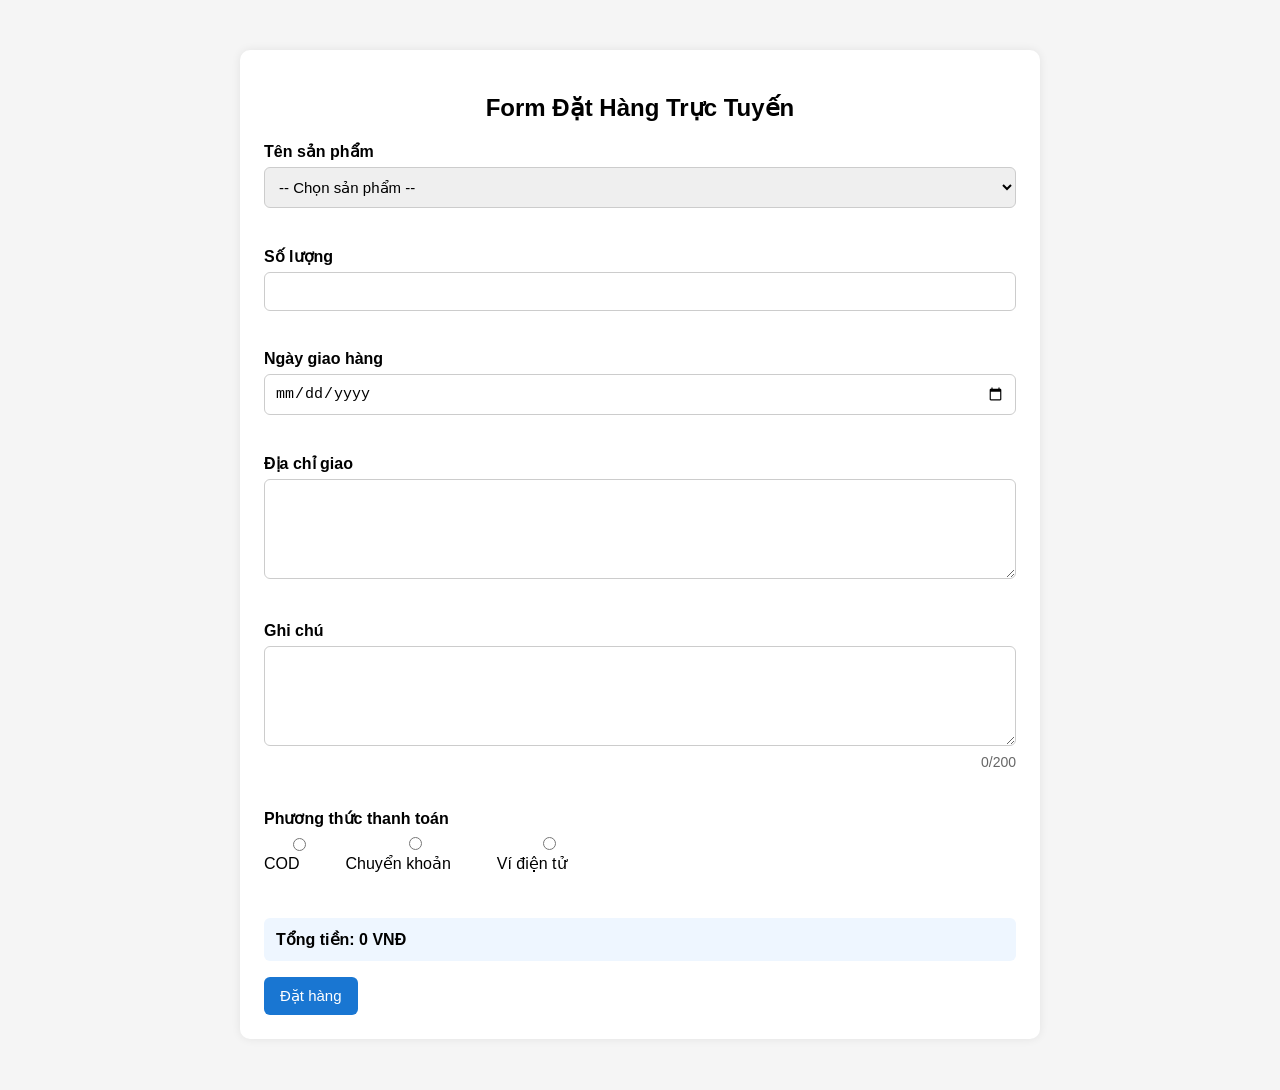
<file: th buoi4/bai2.2/bai2.2.html>
<!DOCTYPE html>
<html lang="vi">
<head>
  <meta charset="UTF-8" />
  <meta name="viewport" content="width=device-width, initial-scale=1.0" />
  <title>Form Đặt Hàng</title>
  <style>
    body {
      font-family: Arial, sans-serif;
      max-width: 800px;
      margin: 30px auto;
      padding: 20px;
      background: #f5f5f5;
    }

    .container {
      background: #fff;
      padding: 24px;
      border-radius: 10px;
      box-shadow: 0 0 10px rgba(0, 0, 0, 0.08);
    }

    h2 {
      text-align: center;
      margin-bottom: 20px;
    }

    .form-group {
      margin-bottom: 16px;
    }

    label {
      display: block;
      font-weight: bold;
      margin-bottom: 6px;
    }

    input, select, textarea {
      width: 100%;
      padding: 10px;
      font-size: 15px;
      border: 1px solid #ccc;
      border-radius: 6px;
      box-sizing: border-box;
    }

    textarea {
      resize: vertical;
      min-height: 100px;
    }

    .radio-group label {
      display: inline-block;
      font-weight: normal;
      margin-right: 16px;
    }

    .error {
      color: red;
      font-size: 14px;
      margin-top: 5px;
      min-height: 18px;
    }

    .char-count {
      text-align: right;
      font-size: 14px;
      color: #666;
      margin-top: 4px;
    }

    .total-box {
      background: #eef6ff;
      padding: 12px;
      border-radius: 6px;
      font-weight: bold;
      margin-bottom: 16px;
    }

    .confirm-box,
    .success-box {
      display: none;
      margin-top: 20px;
      padding: 18px;
      border-radius: 8px;
    }

    .confirm-box {
      background: #fff8e1;
      border: 1px solid #f0c36d;
    }

    .success-box {
      background: #e8f9ec;
      border: 1px solid #9ad7a5;
      text-align: center;
    }

    .btn-group {
      display: flex;
      gap: 10px;
      margin-top: 14px;
    }

    button {
      padding: 10px 16px;
      font-size: 15px;
      border: none;
      border-radius: 6px;
      cursor: pointer;
    }

    .btn-submit,
    .btn-confirm {
      background: #1976d2;
      color: white;
    }

    .btn-submit:hover,
    .btn-confirm:hover {
      background: #125aa0;
    }

    .btn-cancel {
      background: #d32f2f;
      color: white;
    }

    .btn-cancel:hover {
      background: #a82222;
    }
  </style>
</head>
<body>
  <div class="container">
    <h2>Form Đặt Hàng Trực Tuyến</h2>

    <form id="orderForm">
      <div class="form-group">
        <label for="product">Tên sản phẩm</label>
        <select id="product">
          <option value="">-- Chọn sản phẩm --</option>
          <option value="Áo">Áo</option>
          <option value="Quần">Quần</option>
          <option value="Giày">Giày</option>
          <option value="Túi">Túi</option>
        </select>
        <div class="error" id="productError"></div>
      </div>

      <div class="form-group">
        <label for="quantity">Số lượng</label>
        <input type="number" id="quantity" min="1" max="99" />
        <div class="error" id="quantityError"></div>
      </div>

      <div class="form-group">
        <label for="deliveryDate">Ngày giao hàng</label>
        <input type="date" id="deliveryDate" />
        <div class="error" id="deliveryDateError"></div>
      </div>

      <div class="form-group">
        <label for="address">Địa chỉ giao</label>
        <textarea id="address"></textarea>
        <div class="error" id="addressError"></div>
      </div>

      <div class="form-group">
        <label for="note">Ghi chú</label>
        <textarea id="note" maxlength="250"></textarea>
        <div class="char-count" id="noteCount">0/200</div>
        <div class="error" id="noteError"></div>
      </div>

      <div class="form-group">
        <label>Phương thức thanh toán</label>
        <div class="radio-group">
          <label><input type="radio" name="payment" value="COD" /> COD</label>
          <label><input type="radio" name="payment" value="Chuyển khoản" /> Chuyển khoản</label>
          <label><input type="radio" name="payment" value="Ví điện tử" /> Ví điện tử</label>
        </div>
        <div class="error" id="paymentError"></div>
      </div>

      <div class="total-box" id="totalBox">
        Tổng tiền: 0 VNĐ
      </div>

      <button type="submit" class="btn-submit">Đặt hàng</button>
    </form>

    <div class="confirm-box" id="confirmBox">
      <h3>Xác nhận đặt hàng</h3>
      <div id="orderSummary"></div>
      <p><strong>Xác nhận đặt hàng?</strong></p>
      <div class="btn-group">
        <button type="button" class="btn-confirm" id="btnConfirm">Xác nhận</button>
        <button type="button" class="btn-cancel" id="btnCancel">Hủy</button>
      </div>
    </div>

    <div class="success-box" id="successBox">
      <h3>Đặt hàng thành công!</h3>
      <p>Đơn hàng của bạn đã được ghi nhận.</p>
    </div>
  </div>

  <script>
    const prices = {
      "Áo": 150000,
      "Quần": 200000,
      "Giày": 500000,
      "Túi": 300000
    };

    const orderForm = document.getElementById("orderForm");
    const product = document.getElementById("product");
    const quantity = document.getElementById("quantity");
    const deliveryDate = document.getElementById("deliveryDate");
    const address = document.getElementById("address");
    const note = document.getElementById("note");
    const noteCount = document.getElementById("noteCount");
    const totalBox = document.getElementById("totalBox");
    const confirmBox = document.getElementById("confirmBox");
    const orderSummary = document.getElementById("orderSummary");
    const successBox = document.getElementById("successBox");
    const btnConfirm = document.getElementById("btnConfirm");
    const btnCancel = document.getElementById("btnCancel");
    const paymentRadios = document.querySelectorAll('input[name="payment"]');

    function showError(fieldId, message) {
      document.getElementById(fieldId + "Error").textContent = message;
    }

    function clearError(fieldId) {
      document.getElementById(fieldId + "Error").textContent = "";
    }

    function validateProduct() {
      if (product.value === "") {
        showError("product", "Vui lòng chọn sản phẩm.");
        return false;
      }
      clearError("product");
      return true;
    }

    function validateQuantity() {
      const value = Number(quantity.value);

      if (quantity.value.trim() === "") {
        showError("quantity", "Số lượng không được để trống.");
        return false;
      }

      if (!Number.isInteger(value) || value < 1 || value > 99) {
        showError("quantity", "Số lượng phải là số nguyên từ 1 đến 99.");
        return false;
      }

      clearError("quantity");
      return true;
    }

    function validateDeliveryDate() {
      if (deliveryDate.value === "") {
        showError("deliveryDate", "Vui lòng chọn ngày giao hàng.");
        return false;
      }

      const selectedDate = new Date(deliveryDate.value);
      const today = new Date();
      today.setHours(0, 0, 0, 0);

      const maxDate = new Date(today);
      maxDate.setDate(maxDate.getDate() + 30);

      if (selectedDate < today) {
        showError("deliveryDate", "Ngày giao hàng không được ở trong quá khứ.");
        return false;
      }

      if (selectedDate > maxDate) {
        showError("deliveryDate", "Ngày giao hàng không được quá 30 ngày từ hôm nay.");
        return false;
      }

      clearError("deliveryDate");
      return true;
    }

    function validateAddress() {
      const value = address.value.trim();

      if (value === "") {
        showError("address", "Địa chỉ giao không được để trống.");
        return false;
      }

      if (value.length < 10) {
        showError("address", "Địa chỉ giao phải có ít nhất 10 ký tự.");
        return false;
      }

      clearError("address");
      return true;
    }

    function validateNote() {
      const value = note.value.trim();

      if (value.length > 200) {
        showError("note", "Ghi chú không được vượt quá 200 ký tự.");
        return false;
      }

      clearError("note");
      return true;
    }

    function validatePayment() {
      const checkedPayment = document.querySelector('input[name="payment"]:checked');

      if (!checkedPayment) {
        showError("payment", "Vui lòng chọn phương thức thanh toán.");
        return false;
      }

      clearError("payment");
      return true;
    }

    function updateNoteCount() {
      const length = note.value.length;
      noteCount.textContent = `${length}/200`;

      if (length > 200) {
        noteCount.style.color = "red";
        showError("note", "Ghi chú không được vượt quá 200 ký tự.");
      } else {
        noteCount.style.color = "#666";
        clearError("note");
      }
    }

    function calculateTotal() {
      const selectedProduct = product.value;
      const qty = Number(quantity.value);

      if (selectedProduct && Number.isInteger(qty) && qty > 0) {
        const total = prices[selectedProduct] * qty;
        totalBox.textContent = `Tổng tiền: ${total.toLocaleString("vi-VN")} VNĐ`;
      } else {
        totalBox.textContent = "Tổng tiền: 0 VNĐ";
      }
    }

    function getPaymentValue() {
      const checked = document.querySelector('input[name="payment"]:checked');
      return checked ? checked.value : "";
    }

    function showConfirmBox() {
      const selectedProduct = product.value;
      const qty = Number(quantity.value);
      const total = prices[selectedProduct] * qty;

      orderSummary.innerHTML = `
        <p><strong>Sản phẩm:</strong> ${selectedProduct}</p>
        <p><strong>Số lượng:</strong> ${qty}</p>
        <p><strong>Tổng tiền:</strong> ${total.toLocaleString("vi-VN")} VNĐ</p>
        <p><strong>Ngày giao:</strong> ${deliveryDate.value}</p>
      `;

      confirmBox.style.display = "block";
    }

    orderForm.addEventListener("submit", function(event) {
      event.preventDefault();

      const isValid =
        validateProduct() &
        validateQuantity() &
        validateDeliveryDate() &
        validateAddress() &
        validateNote() &
        validatePayment();

      if (isValid) {
        showConfirmBox();
      } else {
        confirmBox.style.display = "none";
      }
    });

    btnConfirm.addEventListener("click", function() {
      orderForm.style.display = "none";
      confirmBox.style.display = "none";
      successBox.style.display = "block";
    });

    btnCancel.addEventListener("click", function() {
      confirmBox.style.display = "none";
    });

    product.addEventListener("blur", validateProduct);
    quantity.addEventListener("blur", validateQuantity);
    deliveryDate.addEventListener("blur", validateDeliveryDate);
    address.addEventListener("blur", validateAddress);
    note.addEventListener("blur", validateNote);

    product.addEventListener("change", function() {
      clearError("product");
      calculateTotal();
    });

    quantity.addEventListener("input", function() {
      clearError("quantity");
      calculateTotal();
    });

    deliveryDate.addEventListener("input", function() {
      clearError("deliveryDate");
    });

    address.addEventListener("input", function() {
      clearError("address");
    });

    note.addEventListener("input", function() {
      updateNoteCount();
      if (note.value.length <= 200) {
        clearError("note");
      }
    });

    paymentRadios.forEach(function(radio) {
      radio.addEventListener("change", function() {
        clearError("payment");
      });
    });

    calculateTotal();
    updateNoteCount();
  </script>
</body>
</html>
</file>
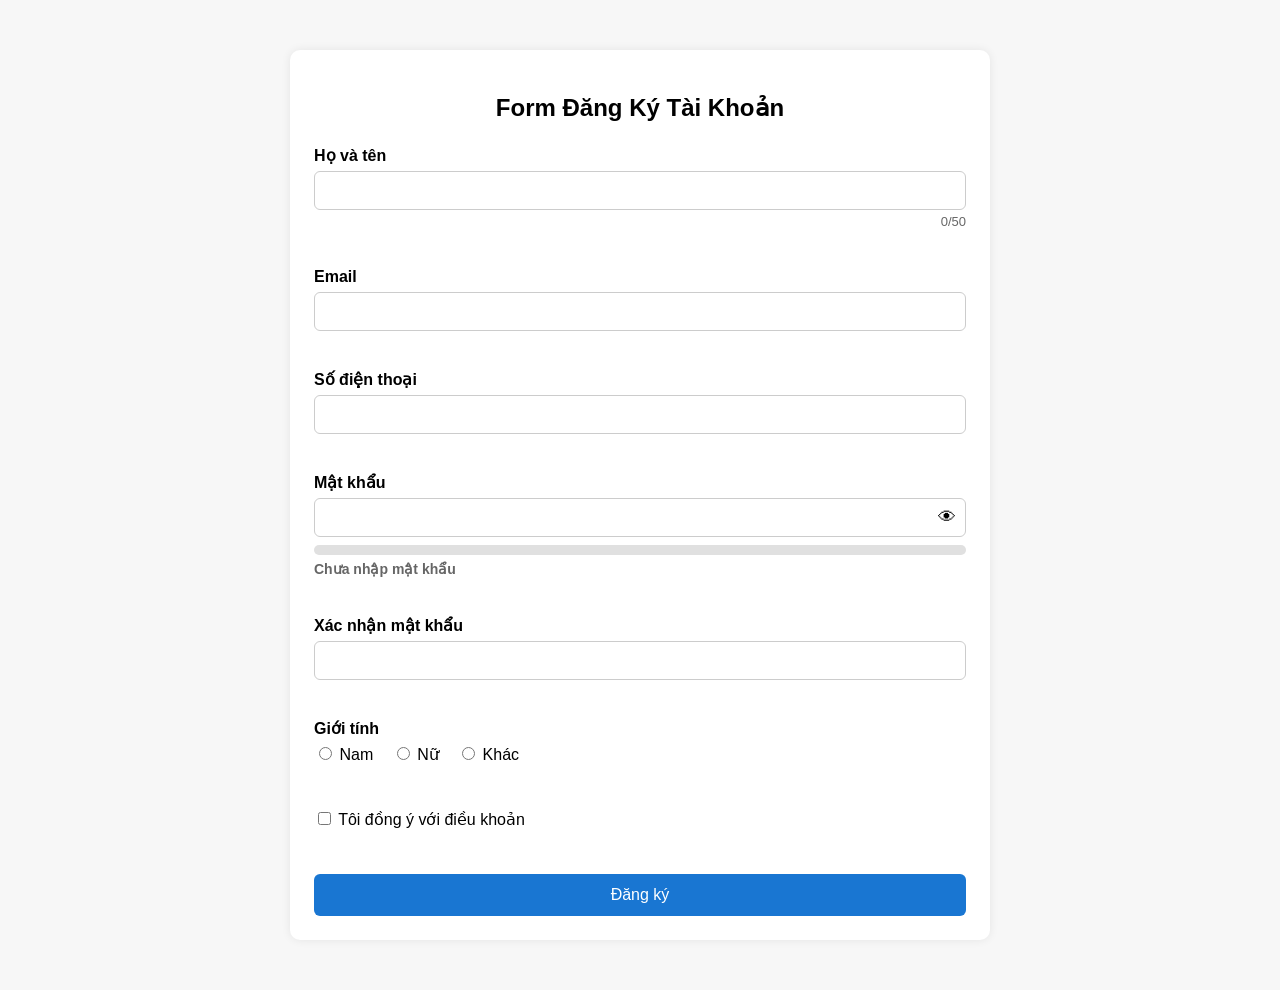
<file: th buoi4/btvn1/bvn1.html>
<!DOCTYPE html>
<html lang="vi">
<head>
  <meta charset="UTF-8" />
  <meta name="viewport" content="width=device-width, initial-scale=1.0" />
  <title>Form Đăng Ký Nâng Cấp</title>
  <style>
    body {
      font-family: Arial, sans-serif;
      max-width: 700px;
      margin: 30px auto;
      padding: 20px;
      background: #f7f7f7;
    }

    .container {
      background: #fff;
      padding: 24px;
      border-radius: 10px;
      box-shadow: 0 0 10px rgba(0, 0, 0, 0.08);
    }

    h2 {
      text-align: center;
      margin-bottom: 24px;
    }

    .form-group {
      margin-bottom: 16px;
    }

    label {
      display: block;
      font-weight: bold;
      margin-bottom: 6px;
    }

    input[type="text"],
    input[type="password"],
    input[type="email"] {
      width: 100%;
      padding: 10px;
      font-size: 15px;
      border: 1px solid #ccc;
      border-radius: 6px;
      box-sizing: border-box;
    }

    .input-wrap {
      position: relative;
    }

    .toggle-password {
      position: absolute;
      top: 50%;
      right: 10px;
      transform: translateY(-50%);
      cursor: pointer;
      user-select: none;
      font-size: 18px;
    }

    .radio-group,
    .checkbox-group {
      margin-top: 6px;
    }

    .radio-group label,
    .checkbox-group label {
      display: inline-block;
      font-weight: normal;
      margin-right: 14px;
    }

    .error {
      color: red;
      font-size: 14px;
      margin-top: 5px;
      min-height: 18px;
    }

    .counter {
      text-align: right;
      font-size: 13px;
      color: #666;
      margin-top: 4px;
    }

    .strength-box {
      margin-top: 8px;
    }

    .strength-bar {
      width: 100%;
      height: 10px;
      background: #e0e0e0;
      border-radius: 999px;
      overflow: hidden;
    }

    .strength-fill {
      height: 100%;
      width: 0%;
      transition: 0.3s;
    }

    .strength-text {
      margin-top: 6px;
      font-size: 14px;
      font-weight: bold;
    }

    .success-box {
      display: none;
      text-align: center;
      padding: 30px 20px;
      background: #e8f9ec;
      border: 1px solid #9ad7a5;
      border-radius: 10px;
    }

    .success-box h3 {
      color: green;
      margin-bottom: 10px;
    }

    button[type="submit"] {
      width: 100%;
      padding: 12px;
      background: #1976d2;
      color: white;
      border: none;
      border-radius: 6px;
      font-size: 16px;
      cursor: pointer;
    }

    button[type="submit"]:hover {
      background: #125aa0;
    }
  </style>
</head>
<body>
  <div class="container">
    <form id="registerForm">
      <h2>Form Đăng Ký Tài Khoản</h2>

      <div class="form-group">
        <label for="fullname">Họ và tên</label>
        <input type="text" id="fullname" maxlength="50" />
        <div class="counter" id="fullnameCount">0/50</div>
        <div class="error" id="fullnameError"></div>
      </div>

      <div class="form-group">
        <label for="email">Email</label>
        <input type="text" id="email" />
        <div class="error" id="emailError"></div>
      </div>

      <div class="form-group">
        <label for="phone">Số điện thoại</label>
        <input type="text" id="phone" />
        <div class="error" id="phoneError"></div>
      </div>

      <div class="form-group">
        <label for="password">Mật khẩu</label>
        <div class="input-wrap">
          <input type="password" id="password" />
          <span class="toggle-password" id="togglePassword">👁</span>
        </div>

        <div class="strength-box">
          <div class="strength-bar">
            <div class="strength-fill" id="strengthFill"></div>
          </div>
          <div class="strength-text" id="strengthText">Chưa nhập mật khẩu</div>
        </div>

        <div class="error" id="passwordError"></div>
      </div>

      <div class="form-group">
        <label for="confirmPassword">Xác nhận mật khẩu</label>
        <input type="password" id="confirmPassword" />
        <div class="error" id="confirmPasswordError"></div>
      </div>

      <div class="form-group">
        <label>Giới tính</label>
        <div class="radio-group">
          <label><input type="radio" name="gender" value="Nam" /> Nam</label>
          <label><input type="radio" name="gender" value="Nữ" /> Nữ</label>
          <label><input type="radio" name="gender" value="Khác" /> Khác</label>
        </div>
        <div class="error" id="genderError"></div>
      </div>

      <div class="form-group">
        <div class="checkbox-group">
          <label>
            <input type="checkbox" id="terms" />
            Tôi đồng ý với điều khoản
          </label>
        </div>
        <div class="error" id="termsError"></div>
      </div>

      <button type="submit">Đăng ký</button>
    </form>

    <div class="success-box" id="successBox">
      <h3>Đăng ký thành công!</h3>
      <p>Chào mừng, <strong id="successName"></strong></p>
    </div>
  </div>

  <script>
    const registerForm = document.getElementById("registerForm");
    const successBox = document.getElementById("successBox");
    const successName = document.getElementById("successName");

    const fullname = document.getElementById("fullname");
    const email = document.getElementById("email");
    const phone = document.getElementById("phone");
    const password = document.getElementById("password");
    const confirmPassword = document.getElementById("confirmPassword");
    const terms = document.getElementById("terms");
    const genderRadios = document.querySelectorAll('input[name="gender"]');

    const fullnameCount = document.getElementById("fullnameCount");
    const togglePassword = document.getElementById("togglePassword");
    const strengthFill = document.getElementById("strengthFill");
    const strengthText = document.getElementById("strengthText");

    function showError(fieldId, message) {
      document.getElementById(fieldId + "Error").textContent = message;
    }

    function clearError(fieldId) {
      document.getElementById(fieldId + "Error").textContent = "";
    }

    function updateFullnameCount() {
      fullnameCount.textContent = `${fullname.value.length}/50`;
    }

    function updatePasswordStrength() {
      const value = password.value;
      let score = 0;

      if (value.length >= 8) score++;
      if (/[a-z]/.test(value)) score++;
      if (/[A-Z]/.test(value)) score++;
      if (/\d/.test(value)) score++;
      if (/[^A-Za-z0-9]/.test(value)) score++;

      if (value.length === 0) {
        strengthFill.style.width = "0%";
        strengthFill.style.background = "transparent";
        strengthText.textContent = "Chưa nhập mật khẩu";
        strengthText.style.color = "#666";
        return;
      }

      if (score <= 2) {
        strengthFill.style.width = "33%";
        strengthFill.style.background = "red";
        strengthText.textContent = "Yếu";
        strengthText.style.color = "red";
      } else if (score <= 4) {
        strengthFill.style.width = "66%";
        strengthFill.style.background = "orange";
        strengthText.textContent = "Trung bình";
        strengthText.style.color = "orange";
      } else {
        strengthFill.style.width = "100%";
        strengthFill.style.background = "green";
        strengthText.textContent = "Mạnh";
        strengthText.style.color = "green";
      }
    }

    function validateFullname() {
      const value = fullname.value.trim();
      const regex = /^[A-Za-zÀ-ỹ\s]+$/;

      if (value === "") {
        showError("fullname", "Họ và tên không được để trống.");
        return false;
      }

      if (value.length < 3) {
        showError("fullname", "Họ và tên phải có ít nhất 3 ký tự.");
        return false;
      }

      if (!regex.test(value)) {
        showError("fullname", "Họ và tên chỉ được chứa chữ cái và khoảng trắng.");
        return false;
      }

      clearError("fullname");
      return true;
    }

    function validateEmail() {
      const value = email.value.trim();
      const regex = /^[^\s@]+@[^\s@]+\.[^\s@]+$/;

      if (value === "") {
        showError("email", "Email không được để trống.");
        return false;
      }

      if (!regex.test(value)) {
        showError("email", "Email không đúng định dạng name@domain.com.");
        return false;
      }

      clearError("email");
      return true;
    }

    function validatePhone() {
      const value = phone.value.trim();
      const regex = /^0\d{9}$/;

      if (value === "") {
        showError("phone", "Số điện thoại không được để trống.");
        return false;
      }

      if (!regex.test(value)) {
        showError("phone", "Số điện thoại phải gồm 10 chữ số và bắt đầu bằng 0.");
        return false;
      }

      clearError("phone");
      return true;
    }

    function validatePassword() {
      const value = password.value;
      const regex = /^(?=.*[a-z])(?=.*[A-Z])(?=.*\d).{8,}$/;

      if (value === "") {
        showError("password", "Mật khẩu không được để trống.");
        return false;
      }

      if (!regex.test(value)) {
        showError("password", "Mật khẩu phải có ít nhất 8 ký tự, gồm chữ hoa, chữ thường và số.");
        return false;
      }

      clearError("password");
      return true;
    }

    function validateConfirmPassword() {
      const value = confirmPassword.value;

      if (value === "") {
        showError("confirmPassword", "Vui lòng nhập xác nhận mật khẩu.");
        return false;
      }

      if (value !== password.value) {
        showError("confirmPassword", "Xác nhận mật khẩu không khớp.");
        return false;
      }

      clearError("confirmPassword");
      return true;
    }

    function validateGender() {
      const checkedGender = document.querySelector('input[name="gender"]:checked');

      if (!checkedGender) {
        showError("gender", "Vui lòng chọn giới tính.");
        return false;
      }

      clearError("gender");
      return true;
    }

    function validateTerms() {
      if (!terms.checked) {
        showError("terms", "Bạn phải đồng ý với điều khoản.");
        return false;
      }

      clearError("terms");
      return true;
    }

    registerForm.addEventListener("submit", function (event) {
      event.preventDefault();

      const isValid =
        validateFullname() &
        validateEmail() &
        validatePhone() &
        validatePassword() &
        validateConfirmPassword() &
        validateGender() &
        validateTerms();

      if (isValid) {
        registerForm.style.display = "none";
        successBox.style.display = "block";
        successName.textContent = fullname.value.trim();
      }
    });

    fullname.addEventListener("blur", validateFullname);
    email.addEventListener("blur", validateEmail);
    phone.addEventListener("blur", validatePhone);
    password.addEventListener("blur", validatePassword);
    confirmPassword.addEventListener("blur", validateConfirmPassword);

    fullname.addEventListener("input", function () {
      clearError("fullname");
      updateFullnameCount();
    });

    email.addEventListener("input", function () {
      clearError("email");
    });

    phone.addEventListener("input", function () {
      clearError("phone");
    });

    password.addEventListener("input", function () {
      clearError("password");
      updatePasswordStrength();

      if (confirmPassword.value !== "") {
        validateConfirmPassword();
      }
    });

    confirmPassword.addEventListener("input", function () {
      clearError("confirmPassword");
    });

    genderRadios.forEach(function (radio) {
      radio.addEventListener("change", function () {
        clearError("gender");
      });
    });

    terms.addEventListener("change", function () {
      clearError("terms");
    });

    togglePassword.addEventListener("click", function () {
      if (password.type === "password") {
        password.type = "text";
      } else {
        password.type = "password";
      }
    });

    updateFullnameCount();
    updatePasswordStrength();
  </script>
</body>
</html>
</file>
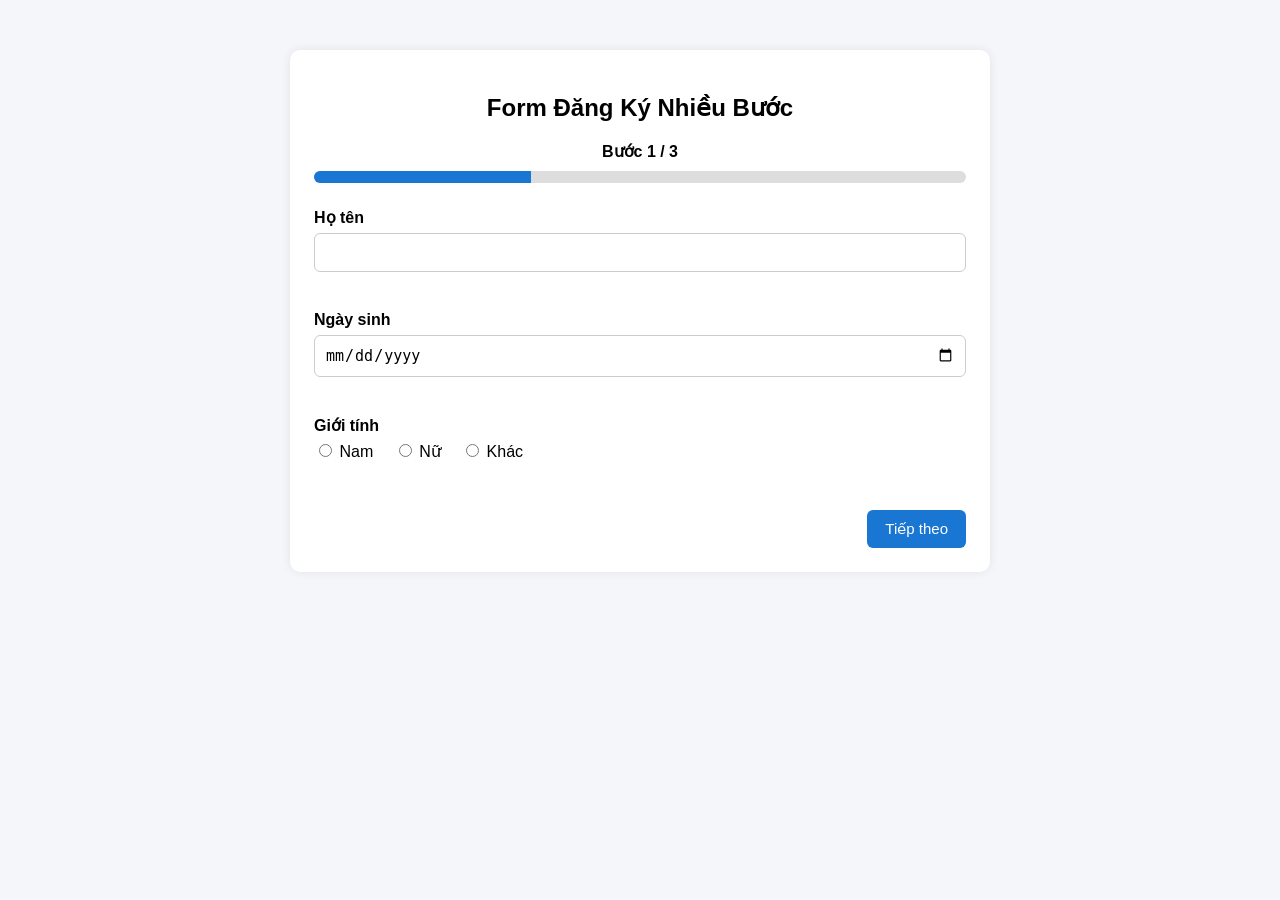
<file: th buoi4/btvn2/bvn2.html>
<!DOCTYPE html>
<html lang="vi">
<head>
  <meta charset="UTF-8" />
  <meta name="viewport" content="width=device-width, initial-scale=1.0" />
  <title>Multi-step Form</title>
  <style>
    body {
      font-family: Arial, sans-serif;
      background: #f4f6f9;
      max-width: 700px;
      margin: 30px auto;
      padding: 20px;
    }

    .container {
      background: #fff;
      padding: 24px;
      border-radius: 10px;
      box-shadow: 0 0 10px rgba(0, 0, 0, 0.08);
    }

    h2 {
      text-align: center;
      margin-bottom: 20px;
    }

    .progress-text {
      text-align: center;
      font-weight: bold;
      margin-bottom: 10px;
    }

    .progress-bar {
      width: 100%;
      height: 12px;
      background: #ddd;
      border-radius: 999px;
      overflow: hidden;
      margin-bottom: 25px;
    }

    .progress-fill {
      height: 100%;
      width: 33.33%;
      background: #1976d2;
      transition: width 0.3s ease;
    }

    .step {
      display: none;
    }

    .step.active {
      display: block;
    }

    .form-group {
      margin-bottom: 16px;
    }

    label {
      display: block;
      font-weight: bold;
      margin-bottom: 6px;
    }

    input[type="text"],
    input[type="email"],
    input[type="password"],
    input[type="date"] {
      width: 100%;
      padding: 10px;
      font-size: 15px;
      border: 1px solid #ccc;
      border-radius: 6px;
      box-sizing: border-box;
    }

    .radio-group label {
      display: inline-block;
      font-weight: normal;
      margin-right: 16px;
    }

    .error {
      color: red;
      font-size: 14px;
      min-height: 18px;
      margin-top: 5px;
    }

    .button-group {
      display: flex;
      justify-content: space-between;
      gap: 10px;
      margin-top: 20px;
    }

    button {
      padding: 10px 18px;
      font-size: 15px;
      border: none;
      border-radius: 6px;
      cursor: pointer;
    }

    .btn-prev {
      background: #757575;
      color: white;
    }

    .btn-next,
    .btn-submit {
      background: #1976d2;
      color: white;
    }

    .btn-prev:hover {
      background: #5c5c5c;
    }

    .btn-next:hover,
    .btn-submit:hover {
      background: #125aa0;
    }

    .summary-box {
      background: #f8fbff;
      border: 1px solid #cfe3ff;
      border-radius: 8px;
      padding: 16px;
      line-height: 1.8;
    }

    .success-message {
      display: none;
      text-align: center;
      padding: 20px;
      background: #e8f9ec;
      border: 1px solid #9ad7a5;
      border-radius: 10px;
      margin-top: 20px;
    }

    .success-message h3 {
      color: green;
      margin-bottom: 8px;
    }
  </style>
</head>
<body>
  <div class="container">
    <h2>Form Đăng Ký Nhiều Bước</h2>

    <div class="progress-text" id="progressText">Bước 1 / 3</div>
    <div class="progress-bar">
      <div class="progress-fill" id="progressFill"></div>
    </div>

    <form id="multiStepForm">
      <!-- BƯỚC 1 -->
      <div class="step active" id="step1">
        <div class="form-group">
          <label for="fullname">Họ tên</label>
          <input type="text" id="fullname" />
          <div class="error" id="fullnameError"></div>
        </div>

        <div class="form-group">
          <label for="birthdate">Ngày sinh</label>
          <input type="date" id="birthdate" />
          <div class="error" id="birthdateError"></div>
        </div>

        <div class="form-group">
          <label>Giới tính</label>
          <div class="radio-group">
            <label><input type="radio" name="gender" value="Nam" /> Nam</label>
            <label><input type="radio" name="gender" value="Nữ" /> Nữ</label>
            <label><input type="radio" name="gender" value="Khác" /> Khác</label>
          </div>
          <div class="error" id="genderError"></div>
        </div>

        <div class="button-group">
          <div></div>
          <button type="button" class="btn-next" id="next1">Tiếp theo</button>
        </div>
      </div>

      <!-- BƯỚC 2 -->
      <div class="step" id="step2">
        <div class="form-group">
          <label for="email">Email</label>
          <input type="email" id="email" />
          <div class="error" id="emailError"></div>
        </div>

        <div class="form-group">
          <label for="password">Mật khẩu</label>
          <input type="password" id="password" />
          <div class="error" id="passwordError"></div>
        </div>

        <div class="form-group">
          <label for="confirmPassword">Xác nhận mật khẩu</label>
          <input type="password" id="confirmPassword" />
          <div class="error" id="confirmPasswordError"></div>
        </div>

        <div class="button-group">
          <button type="button" class="btn-prev" id="prev2">Quay lại</button>
          <button type="button" class="btn-next" id="next2">Tiếp theo</button>
        </div>
      </div>

      <!-- BƯỚC 3 -->
      <div class="step" id="step3">
        <h3>Xác nhận thông tin</h3>
        <div class="summary-box" id="summaryBox"></div>

        <div class="button-group">
          <button type="button" class="btn-prev" id="prev3">Quay lại</button>
          <button type="submit" class="btn-submit">Đăng ký</button>
        </div>
      </div>
    </form>

    <div class="success-message" id="successMessage">
      <h3>Đăng ký thành công!</h3>
      <p>Bạn đã hoàn tất form nhiều bước.</p>
    </div>
  </div>

  <script>
    const form = document.getElementById("multiStepForm");
    const steps = document.querySelectorAll(".step");
    const progressText = document.getElementById("progressText");
    const progressFill = document.getElementById("progressFill");
    const summaryBox = document.getElementById("summaryBox");
    const successMessage = document.getElementById("successMessage");

    const fullname = document.getElementById("fullname");
    const birthdate = document.getElementById("birthdate");
    const genderRadios = document.querySelectorAll('input[name="gender"]');

    const email = document.getElementById("email");
    const password = document.getElementById("password");
    const confirmPassword = document.getElementById("confirmPassword");

    let currentStep = 1;
    const totalSteps = 3;

    function showError(fieldId, message) {
      document.getElementById(fieldId + "Error").textContent = message;
    }

    function clearError(fieldId) {
      document.getElementById(fieldId + "Error").textContent = "";
    }

    function showStep(stepNumber) {
      steps.forEach((step) => step.classList.remove("active"));
      document.getElementById("step" + stepNumber).classList.add("active");

      progressText.textContent = `Bước ${stepNumber} / ${totalSteps}`;
      progressFill.style.width = `${(stepNumber / totalSteps) * 100}%`;

      currentStep = stepNumber;

      if (stepNumber === 3) {
        renderSummary();
      }
    }

    function validateFullname() {
      const value = fullname.value.trim();
      const regex = /^[A-Za-zÀ-ỹ\s]+$/;

      if (value === "") {
        showError("fullname", "Họ tên không được để trống.");
        return false;
      }

      if (value.length < 3) {
        showError("fullname", "Họ tên phải có ít nhất 3 ký tự.");
        return false;
      }

      if (!regex.test(value)) {
        showError("fullname", "Họ tên chỉ được chứa chữ cái và khoảng trắng.");
        return false;
      }

      clearError("fullname");
      return true;
    }

    function validateBirthdate() {
      const value = birthdate.value;

      if (value === "") {
        showError("birthdate", "Vui lòng chọn ngày sinh.");
        return false;
      }

      const selectedDate = new Date(value);
      const today = new Date();

      if (selectedDate > today) {
        showError("birthdate", "Ngày sinh không được ở tương lai.");
        return false;
      }

      clearError("birthdate");
      return true;
    }

    function validateGender() {
      const checkedGender = document.querySelector('input[name="gender"]:checked');

      if (!checkedGender) {
        showError("gender", "Vui lòng chọn giới tính.");
        return false;
      }

      clearError("gender");
      return true;
    }

    function validateEmail() {
      const value = email.value.trim();
      const regex = /^[^\s@]+@[^\s@]+\.[^\s@]+$/;

      if (value === "") {
        showError("email", "Email không được để trống.");
        return false;
      }

      if (!regex.test(value)) {
        showError("email", "Email không đúng định dạng.");
        return false;
      }

      clearError("email");
      return true;
    }

    function validatePassword() {
      const value = password.value;
      const regex = /^(?=.*[a-z])(?=.*[A-Z])(?=.*\d).{8,}$/;

      if (value === "") {
        showError("password", "Mật khẩu không được để trống.");
        return false;
      }

      if (!regex.test(value)) {
        showError("password", "Mật khẩu phải có ít nhất 8 ký tự, gồm chữ hoa, chữ thường và số.");
        return false;
      }

      clearError("password");
      return true;
    }

    function validateConfirmPassword() {
      const value = confirmPassword.value;

      if (value === "") {
        showError("confirmPassword", "Vui lòng nhập xác nhận mật khẩu.");
        return false;
      }

      if (value !== password.value) {
        showError("confirmPassword", "Xác nhận mật khẩu không khớp.");
        return false;
      }

      clearError("confirmPassword");
      return true;
    }

    function validateStep1() {
      return validateFullname() & validateBirthdate() & validateGender();
    }

    function validateStep2() {
      return validateEmail() & validatePassword() & validateConfirmPassword();
    }

    function renderSummary() {
      const gender = document.querySelector('input[name="gender"]:checked')?.value || "";

      summaryBox.innerHTML = `
        <p><strong>Họ tên:</strong> ${fullname.value.trim()}</p>
        <p><strong>Ngày sinh:</strong> ${birthdate.value}</p>
        <p><strong>Giới tính:</strong> ${gender}</p>
        <p><strong>Email:</strong> ${email.value.trim()}</p>
        <p><strong>Mật khẩu:</strong> ${"*".repeat(password.value.length)}</p>
      `;
    }

    document.getElementById("next1").addEventListener("click", function () {
      if (validateStep1()) {
        showStep(2);
      }
    });

    document.getElementById("next2").addEventListener("click", function () {
      if (validateStep2()) {
        showStep(3);
      }
    });

    document.getElementById("prev2").addEventListener("click", function () {
      showStep(1);
    });

    document.getElementById("prev3").addEventListener("click", function () {
      showStep(2);
    });

    form.addEventListener("submit", function (event) {
      event.preventDefault();

      if (validateStep1() & validateStep2()) {
        form.style.display = "none";
        successMessage.style.display = "block";
      }
    });

    fullname.addEventListener("blur", validateFullname);
    birthdate.addEventListener("blur", validateBirthdate);
    email.addEventListener("blur", validateEmail);
    password.addEventListener("blur", validatePassword);
    confirmPassword.addEventListener("blur", validateConfirmPassword);

    fullname.addEventListener("input", function () {
      clearError("fullname");
    });

    birthdate.addEventListener("input", function () {
      clearError("birthdate");
    });

    email.addEventListener("input", function () {
      clearError("email");
    });

    password.addEventListener("input", function () {
      clearError("password");
      if (confirmPassword.value !== "") {
        validateConfirmPassword();
      }
    });

    confirmPassword.addEventListener("input", function () {
      clearError("confirmPassword");
    });

    genderRadios.forEach(function (radio) {
      radio.addEventListener("change", function () {
        clearError("gender");
      });
    });
  </script>
</body>
</html>
</file>
<file: th buoi2/bai2/shared.css>
/* ================= GLOBAL ================= */

* {
  box-sizing: border-box;
}

html {
  font-family: "Quicksand", sans-serif;
}

body {
  margin: 0;
  background: #3b0a36; /* nền tím */
}

/* Giới hạn chiều rộng layout */
header,
main,
footer {
  max-width: 1200px;
  margin: 0 auto;
}

/* ================= HEADER ================= */

header {
  display: flex;
  justify-content: space-between;
  align-items: center;
  padding: 14px 24px;

  border: 6px solid #f0b35a;   /* 🟧 viền cam */
  border-bottom: none;         /* nối liền với main */
}

/* ✅ TRAVEL GOALS: lấy màu vàng nhạt giống Destinations/About trong ảnh mẫu */
#page-logo a {
  font-family: "Oleo Script", cursive;
  font-size: 32px;
  color: #ffe49c;              /* vàng nhạt */
  text-transform: uppercase;
  letter-spacing: 1px;
  text-decoration: none;
}

/* Menu */
header ul {
  display: flex;
  gap: 30px;
  list-style: none;
  margin: 0;
  padding: 0;
}

/* ✅ Destinations + About: vàng đậm hơn */
header nav a {
  text-decoration: none;
  color: #ffcf5a;              /* vàng đậm */
  font-weight: 800;
  letter-spacing: 0.5px;
}

/* Hover */
header nav a:hover {
  color: #ffd60a;              /* sáng hơn khi hover */
}

/* ================= MAIN ================= */

main {
  border: 6px solid #d06ad1;   /* 🟪 viền tím */
}

/* ================= FOOTER ================= */

footer {
  background: #1d1d1d;
  padding: 20px 0;

  border: 6px solid #f0b35a;   /* 🟧 viền cam */
  border-top: none;            /* nối liền với main */
}

footer ul {
  list-style: none;
  display: flex;
  justify-content: center;
  gap: 30px;
  margin: 0;
  padding: 0;
}

footer img {
  width: 40px;
  height: 40px;
  filter: brightness(0) invert(1);
}
</file>
<file: th buoi2/bai2/styles.css>
/* ================= HERO ================= */

#hero {
  height: 420px;
  background-image:
    linear-gradient(rgba(0,0,0,0.3), rgba(0,0,0,0.3)),
    url("images/ocean.jpg");
  background-size: cover;
  background-position: center;

  display: flex;
  justify-content: center;
  align-items: center;
}

#hero-content {
  background: rgba(0,0,0,0.7);
  padding: 38px 60px;
  text-align: center;
  border-radius: 6px;
}

#hero-content h1 {
  color: white;
  margin: 0;
  font-size: 40px;
  font-family: "Raleway", sans-serif;
}

#hero-content p {
  color: #e7e7e7;
  margin: 12px 0 18px;
}

#hero-content a {
  display: inline-block;
  background: #ffd24b;
  padding: 10px 18px;
  text-decoration: none;
  color: #222;
  font-weight: 800;
  border-radius: 4px;
}

#hero-content a:hover {
  background: #ffcc00;
}

/* ================= HIGHLIGHTS ================= */

#highlights {
  background: #dff7ff;
  padding: 30px;
}

#highlights h2 {
  text-align: center;
  margin-bottom: 25px;
  font-family: "Raleway", sans-serif;
}

#destinations {
  display: flex;
  justify-content: center;
  gap: 28px;
  flex-wrap: wrap;
}

.destination {
  background: white;
  width: 300px;
  border-radius: 10px;
  overflow: hidden;
  text-align: center;
  box-shadow: 0 8px 18px rgba(0,0,0,0.18);
}

.destination img {
  width: 100%;
  height: 175px;
  object-fit: cover;
}

.destination p {
  padding: 12px;
  font-weight: 800;
  font-size: 12px;
  letter-spacing: 0.8px;
  text-transform: uppercase;
  margin: 0;
}

/* 🌿 QUỐC GIA MÀU XANH LÁ */
.destination strong {
  color: #0a8f3c;
}
</file>
<file: th buoi2/bai3/style.css>
* {
    margin: 0;
    padding: 0;
    box-sizing: border-box;
}

body {
    font-family: "Courier New", Courier, monospace;
    background: #ffffff;
}

/* ===== Khung chính ===== */
.frame {
    padding: 0; /* bỏ padding để viền sát mép */
}

.frame-inner {
    border-left: 3px solid #8ecae6;
    border-right: 3px solid #8ecae6;
    border-bottom: 3px solid #8ecae6;
    padding: 55px 0 45px; /* chỉ padding trên dưới */
}

/* ===== Tiêu đề ===== */
.main-title {
    text-align: center;
    font-size: 28px;
    font-weight: 400;
    letter-spacing: 1px;
    line-height: 1.5;
    margin-bottom: 50px;
}

/* ===== Bố cục 2 cột ===== */
.content {
    display: flex;
    justify-content: center;
    align-items: flex-start;
    gap: 90px; /* dãn rộng 2 cột */
    padding: 0 80px; /* đẩy nội dung vào trong */
}

/* ===== Card trái ===== */
.card {
    width: 300px;
    background: #ffffff;
    padding: 35px 30px;
    box-shadow: 0 15px 30px rgba(0, 0, 0, 0.15);
}

.card h3 {
    font-size: 15px;
    font-weight: 400;
    line-height: 1.6;
    margin-bottom: 22px;
}

.card p {
    font-size: 12px;
    color: #777;
    line-height: 1.9;
    margin-bottom: 28px;
}

.author .name {
    font-size: 12px;
    font-weight: bold;
}

.author .role {
    font-size: 11px;
    color: #2f6ecb;
    margin-top: 6px;
}

/* ===== Nội dung phải ===== */
.article {
    width: 520px;
    font-family: Arial, Helvetica, sans-serif;
    font-size: 12px;
    line-height: 2;
    color: #444;
}

.article p {
    margin-bottom: 20px;
}

.article .bold {
    font-weight: bold;
    color: #222;
}
</file>
<file: th buoi2/bai1/bt01.css>
*{
  box-sizing: border-box;
  margin: 0;
  padding: 0;
  font-family: Arial, sans-serif;
}

body{
  background: #ffffff;
}

.box{
  width: 88%;
  max-width: 980px;
  margin: 24px auto;
  border: 2px solid #2f2f2f;
  background: #fff;
  padding: 22px 26px 26px;
}

h2{
  font-size: 22px;
  font-weight: 700;
  color: #333;
  margin: 6px 0 18px;
}

.form{
  display: flex;
  flex-direction: column;
  gap: 14px;
}

/* row */
.row{
  display: flex;
}

/* 2 input trên cùng */
.row.two{
  gap: 24px;
}

.row.two input{
  flex: 1;
}

/* 1 input/textarea full */
.row.one input,
.row.one textarea{
  width: 100%;
}

/* input + textarea style giống ảnh */
input, textarea{
  border: 1px solid #cfcfcf;
  border-radius: 3px;         /* bo rất nhẹ như ảnh */
  padding: 12px 14px;
  font-size: 14px;
  color: #333;
  background: #fff;
}

textarea{
  height: 260px;
  /* GIỐNG ẢNH: giữ resize (có “góc kéo” bên phải dưới) */
  resize: both;
}

/* hàng dưới */
.row.bottom{
  justify-content: space-between;
  align-items: center;
  margin-top: 6px;
}

button{
  padding: 12px 22px;
  background: #79c0ea;
  color: #fff;
  border: 1px solid #4da4d6;
  border-radius: 4px;
  cursor: pointer;
}

.note{
  font-size: 14px;
  color: #666;
}
</file>
